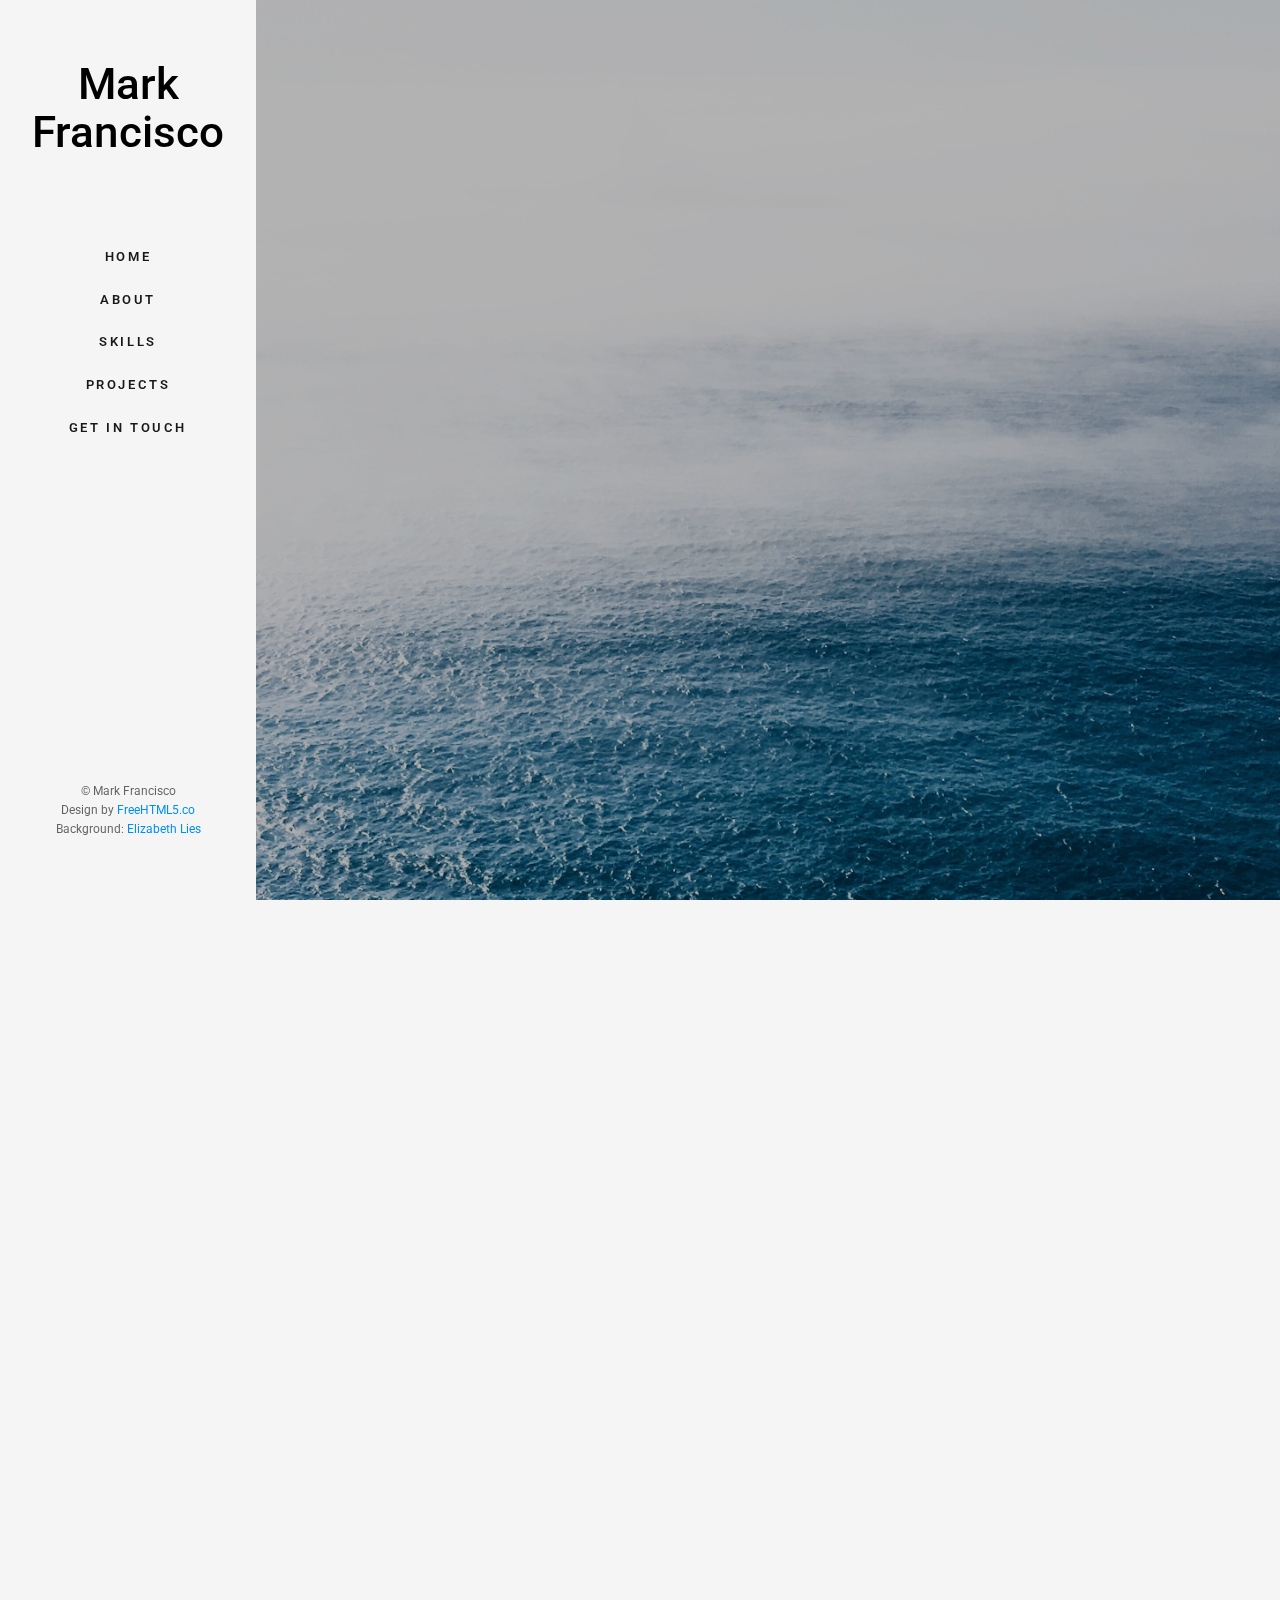
<file: index.html>
<!DOCTYPE html>
<!--[if lt IE 7]>      <html class="no-js lt-ie9 lt-ie8 lt-ie7"> <![endif]-->
<!--[if IE 7]>         <html class="no-js lt-ie9 lt-ie8"> <![endif]-->
<!--[if IE 8]>         <html class="no-js lt-ie9"> <![endif]-->
<!--[if gt IE 8]><!--> <html class="no-js"> <!--<![endif]-->
	<head>
	<meta charset="utf-8">
	<meta http-equiv="X-UA-Compatible" content="IE=edge">
	<title>Mark Francisco</title>
	<meta name="viewport" content="width=device-width, initial-scale=1">
	<meta name="description" content="Free HTML5 Website Template by FreeHTML5.co" />
	<meta name="keywords" content="free html5, free template, free bootstrap, free website template, html5, css3, mobile first, responsive" />
	<meta name="author" content="FreeHTML5.co" />
  	<!-- Facebook and Twitter integration -->
	<meta property="og:title" content=""/>
	<meta property="og:image" content=""/>
	<meta property="og:url" content=""/>
	<meta property="og:site_name" content=""/>
	<meta property="og:description" content=""/>
	<meta name="twitter:title" content="" />
	<meta name="twitter:image" content="" />
	<meta name="twitter:url" content="" />
	<meta name="twitter:card" content="" />

	<!-- Place favicon.ico and apple-touch-icon.png in the root directory -->
	<link rel="shortcut icon" href="favicon.ico">
	
	<!-- FONT AWESOME MARK: online hosted version -->
	<!-- <script src="https://kit.fontawesome.com/120a7d66f8.js" crossorigin="anonymous"></script> -->
	<!-- FONT AWESOME MARK: local file version -->
	<link href="/fontawesome-free-5.15.3-web/css/all.min.css" rel="stylesheet">
	<script src="/fontawesome-free-5.15.3-web/js/all.min.js" defer></script>

	<link href="https://fonts.googleapis.com/css?family=Roboto:100,300,400,500,700" rel="stylesheet">
	
	<!-- Animate.css -->
	<link rel="stylesheet" href="css/animate.css">
	<!-- Icomoon Icon Fonts-->
	<link rel="stylesheet" href="css/icomoon.css">
	<!-- Bootstrap  -->
	<link rel="stylesheet" href="css/bootstrap.css">
	<!-- Flexslider  -->
	<link rel="stylesheet" href="css/flexslider.css">
	<!-- Theme style  -->
	<link rel="stylesheet" href="css/style.css">

	<!-- Modernizr JS -->
	<script src="js/modernizr-2.6.2.min.js"></script>
	<!-- FOR IE9 below -->
	<!--[if lt IE 9]>
	<script src="js/respond.min.js"></script>
	<![endif]-->

	<script src="js/clipboard.js" defer></script>

	</head>
	<body>
	<div id="fh5co-page">
		<a href="#" class="js-fh5co-nav-toggle fh5co-nav-toggle"><i></i></a>
		<aside id="fh5co-aside" role="complementary" class="border js-fullheight">

			<h2 id="fh5co-logo"><a href="#">Mark <br>Francisco</a></h2>
			<nav id="fh5co-main-menu" role="navigation">
				<ul>
					<li class="fh5co"><a href="#">Home</a></li>
					<li><a href="#about-section">About</a></li>
					<li><a href="#skills-section">Skills</a></li>
					<li><a href="#projects-section">Projects</a></li>
					<li><a href="#contact-section">Get In Touch</a></li>
				</ul>
			</nav>

			<div class="fh5co-footer">
				<p><small>&copy; Mark Francisco</span> <span>Design by <a href="http://freehtml5.co/" target="_blank">FreeHTML5.co</a> </span> <span>Background: <a href="https://unsplash.com/photos/e1dnFk7_570" target="_blank">Elizabeth Lies</a></span></small></p>
			</div>

		</aside>

		<div id="fh5co-main">
			<aside id="fh5co-hero" class="js-fullheight">
				<div class="flexslider js-fullheight">
					<ul class="slides">
				   	<li style="background-image: url(images/img_bg_1.jpg);">
				   		<div class="overlay"></div>
				   		<div class="container-fluid">
				   			<div class="row">
					   			<div class="col-md-8 col-md-offset-2 text-center js-fullheight slider-text">
					   				<div class="slider-text-inner">
					   					<h1>Web developer with an affinity for continuous learning</h1>
											<p><a class="btn btn-primary btn-demo popup-vimeo" href="./assets/Mark Francisco Resume-PDF.pdf" target="blank">Resume</a> <a href="#about-section" class="btn btn-primary btn-learn">More Info<i class="icon-arrow-down3"></i></a></p>
					   				</div>
					   			</div>
					   		</div>
				   		</div>
				   	</li>
				  	</ul>
			  	</div>
			</aside>

			<div id="about-section" class="fh5co-narrow-content">
				<div class="row row-bottom-padded-md">
					<div class="col-lg-6 animate-box" data-animate-effect="fadeInLeft">
						<img class="img-responsive" src="images/bio.jpg" alt="image of Mark">
					</div>
					<div class="col-lg-6 animate-box" data-animate-effect="fadeInLeft">
						<h2 class="fh5co-heading-colored">About Me</h2>
						<p>
							Hi, I'm Mark. I'm a software developer with experience in various client-facing roles. Before that, I studied Marketing and Business Analytics at Indiana University and worked in management consulting for a couple years. These experiences gave me broad exposure to the many different parts of a business.
						</p>
						<p>
							It was during this time that I first got to see programming in action. From there, I started to do more exploration on my own. I enjoyed the feeling of getting code to work for the first time and of new concepts that were starting to click.
						</p>
						<p>
							After several months of self-study, I decided to go all in on learning to code and making this a full-time career. I'm looking forward to building stuff that people will like and find useful.
						</p>
						<p>
							In addition to coding, a few of my other interests include travel, music, language learning, surfing, tennis, cycling, and yoga.
						</p>
					</div>
				</div>
			</div>

			<div id="skills-section" class="fh5co-narrow-content">
				<div class="row row-bottom-padded-md">
					<div class="col-md-12">	
					<h2 class="fh5co-heading-colored animate-box" data-animate-effect="fadeInLeft">Skills</h2>							
					<h2 class="fh5co-heading animate-box" data-animate-effect="fadeInLeft">Technical</h2>
						<div class="row">
							<div class="col-md-6 col-lg-4">
								<div class="fh5co-feature animate-box" data-animate-effect="fadeInLeft">
									<div class="font-awesome-container">
										<i class="fas fa-gem font-awesome-icon"></i>
									</div>
									<div class="fh5co-text">
										<h3>Ruby</h3>
										<p>Ruby on Rails, Hotwire</p>
									</div>
								</div>
							</div>
							<div class="col-md-6 col-lg-4">
								<div class="fh5co-feature animate-box" data-animate-effect="fadeInLeft">
									<div class="font-awesome-container">
										<i class="fab fa-js-square font-awesome-icon"></i>
									</div>
									<div class="fh5co-text">
										<h3>JavaScript</h3>
										<p>React, Vue, Stimulus</p>
									</div>
								</div>
							</div>
							<div class="col-md-6 col-lg-4">
								<div class="fh5co-feature animate-box" data-animate-effect="fadeInLeft">
									<div class="fh5co-icon">
										<i class="icon-css3"></i>
									</div>
									<div class="fh5co-text">
										<h3>HTML/CSS</h3>
										<p>Tailwind, Bootstrap</p>
									</div>
								</div>
							</div>
							<div class="col-md-6 col-lg-4">
								<div class="fh5co-feature animate-box" data-animate-effect="fadeInLeft">
									<div class="font-awesome-container">
										<i class="fas fa-database font-awesome-icon"></i>
									</div>
									<div class="fh5co-text">
										<h3>SQL</h3>
										<p>PostgreSQL</p>
									</div>
								</div>
							</div>
						</div>
						<h2 class="fh5co-heading animate-box" data-animate-effect="fadeInLeft">Additional</h2>
						<div class="row">
							<div class="col-md-6 col-lg-4">
								<div class="fh5co-feature animate-box" data-animate-effect="fadeInLeft">
									<div class="font-awesome-container">
										<i class="fas fa-pen font-awesome-icon"></i>
									</div>
									<div class="fh5co-text">
										<h3>Soft Skills</h3>
										<p>Project Management, Public Speaking</p>
									</div>
								</div>
							</div>
							<div class="col-md-6 col-lg-4">
								<div class="fh5co-feature animate-box" data-animate-effect="fadeInLeft">
									<div class="font-awesome-container">
										<i class="fas fa-file-excel font-awesome-icon"></i>
									</div>
									<div class="fh5co-text">
										<h3>Microsoft Office</h3>
										<p>Excel, PowerPoint, Power BI</p>
									</div>
								</div>
							</div>
							<div class="col-md-6 col-lg-4">
								<div class="fh5co-feature animate-box" data-animate-effect="fadeInLeft">
									<div class="font-awesome-container">
										<i class="fas fa-comments font-awesome-icon"></i>
									</div>
									<div class="fh5co-text">
										<h3>Foreign Languages</h3>
										<p>Spanish</p>
									</div>
								</div>
							</div>
						</div>
					</div>
				</div>
			</div>

			<div id="projects-section" class="fh5co-narrow-content">
				<h2 class="fh5co-heading-colored animate-box" data-animate-effect="fadeInLeft">Projects</h2>
				<div class="row row-bottom-padded-md">
					<div class="col-md-4 col-sm-6 col-padding animate-box" data-animate-effect="fadeInLeft">
						<div class="blog-entry">
							<a class="blog-img" href="https://travel-bug-vue-app.netlify.app/" target="_blank"><img src="images/img-1.jpg" class="img-responsive" alt="Free HTML5 Bootstrap Template by FreeHTML5.co"></a>
							<div class="desc">
								<h3>Travel Bug</h3>
								<span>Built with: Vue.js / Ruby on Rails / PostgreSQL</span>
								<p>Full-stack web app to facilitate the collaborative planning of trips across multiple users.
									<small><p>Photo by: <a href="https://unsplash.com/photos/QUwLZNchflk" target="_blank">Jeremy Bishop</a></p></small>
								</p>
							</div>
						</div>
					</div>
			</div>

			<div id="contact-section">
				<div class="fh5co-narrow-content animate-box" data-animate-effect="fadeInLeft">
					<div class="row">
						<div class="col-md-12">
							<h2 class="fh5co-heading-colored">Get In Touch</h2>
						</div>
					</div>
					<div class="row">
						<div class="col-md-12 col-md-offset-3 col-md-pull-3">
							<p class="fh5co-lead">Feel free to reach out. I'd be glad to learn about what you do, chat about potential opportunities, or just connect in general!</p>
						</div>
					</div>
					<div class="row">
						<div class="col-lg-4">
							<div class="fh5co-feature fh5co-feature-sm">
								<div class="fh5co-icon">
									<i class="icon-paperplane"></i>
								</div>
								<div class="fh5co-text">
									<p>
									  <a id="clipboardText">mfrancisco581@gmail.com</a>
										<button id="copyToClipboard"><i class="far fa-copy clipboard-icon"></i></button> 
										</p>
								</div>
							</div>
						</div>
						<div class="col-lg-4">
							<div class="fh5co-feature fh5co-feature-sm">
								<div class="fh5co-icon">
									<i class="icon-github"></i>
								</div>
								<div class="fh5co-text">
									<p><a href="https://github.com/mark-francisco" target="_blank">Github</a></p>
								</div>
							</div>
						</div>
						<div class="col-lg-4">
							<div class="fh5co-feature fh5co-feature-sm">
								<div class="fh5co-icon">
									<i class="icon-linkedin2"></i>
								</div>
								<div class="fh5co-text">
									<p><a href="https://www.linkedin.com/in/markfran" target="_blank">LinkedIn</a></p>
								</div>
							</div>
						</div>
				</div>
			</div>
		</div>
	</div>

	<!-- jQuery -->
	<script src="js/jquery.min.js"></script>
	<!-- jQuery Easing -->
	<script src="js/jquery.easing.1.3.js"></script>
	<!-- Bootstrap -->
	<script src="js/bootstrap.min.js"></script>
	<!-- Waypoints -->
	<script src="js/jquery.waypoints.min.js"></script>
	<!-- Flexslider -->
	<script src="js/jquery.flexslider-min.js"></script>
	
	
	<!-- MAIN JS -->
	<script src="js/main.js"></script>

	</body>
</html>
</file>
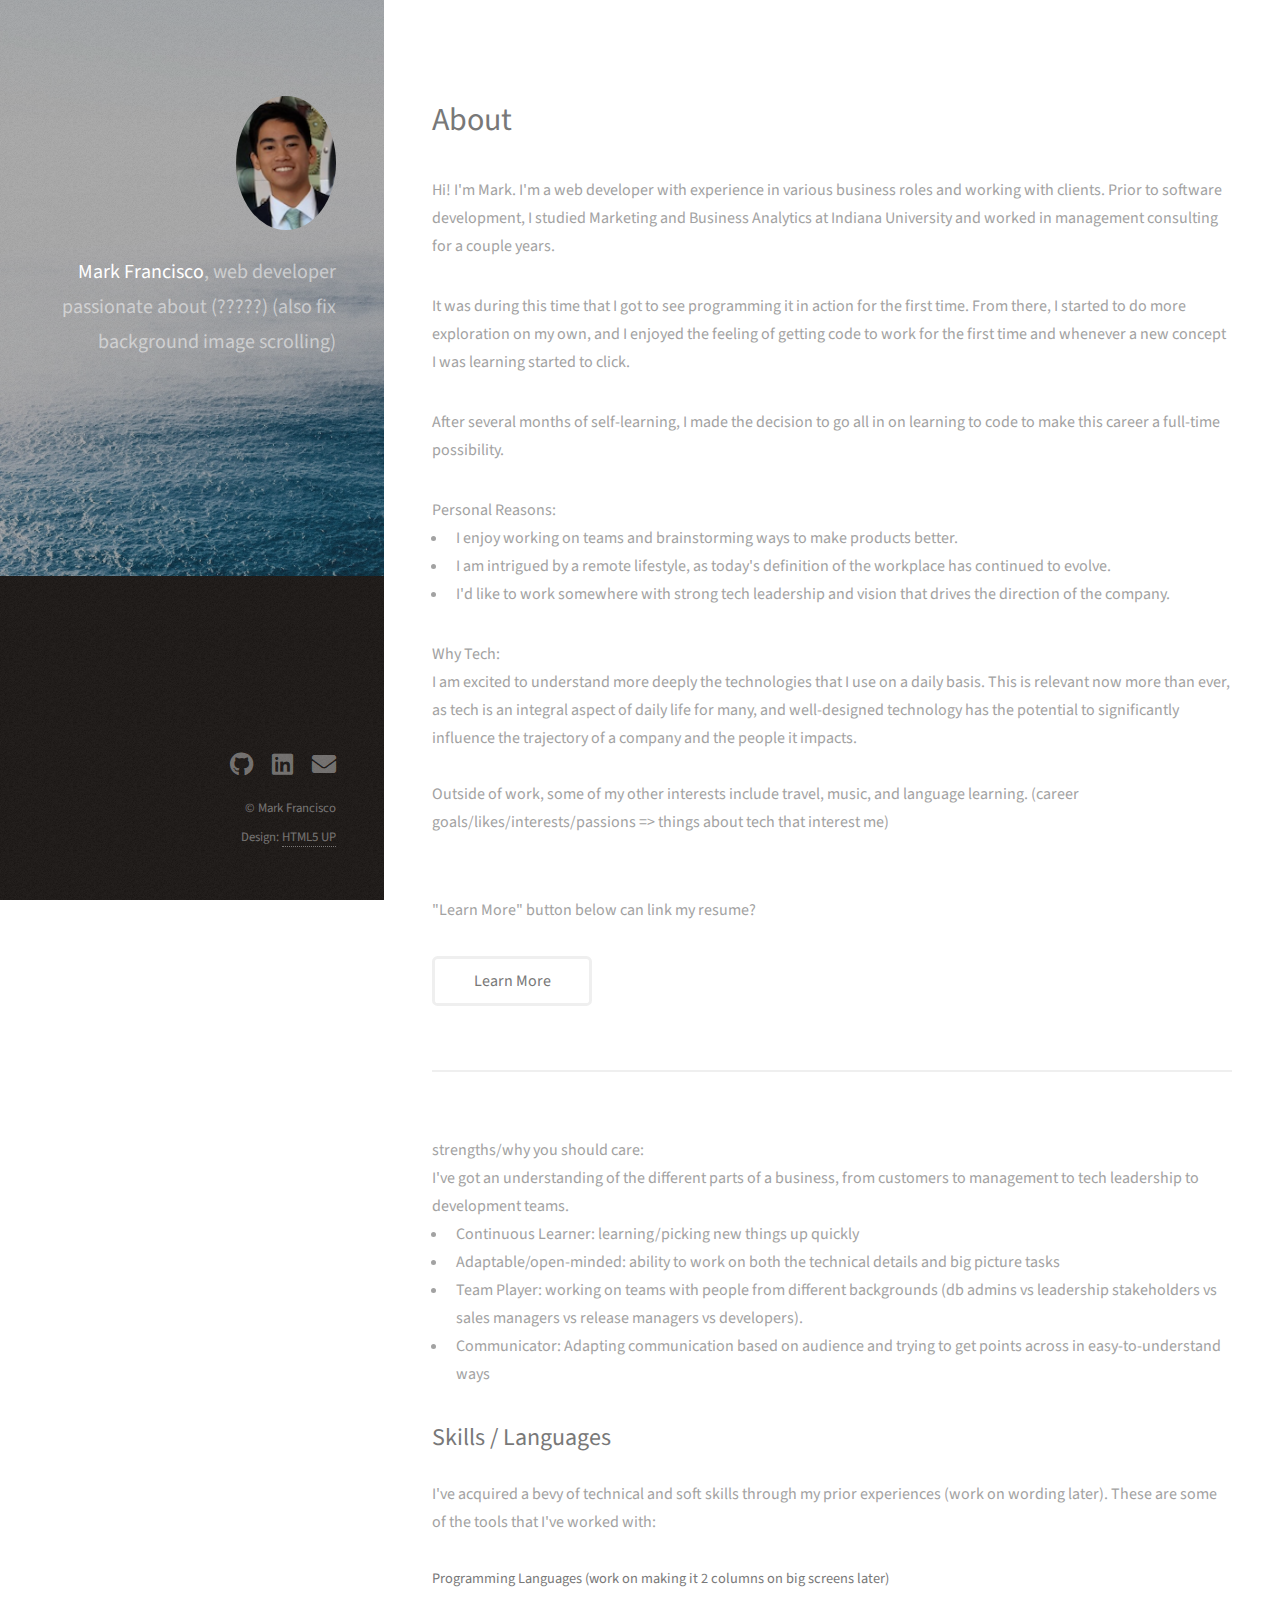
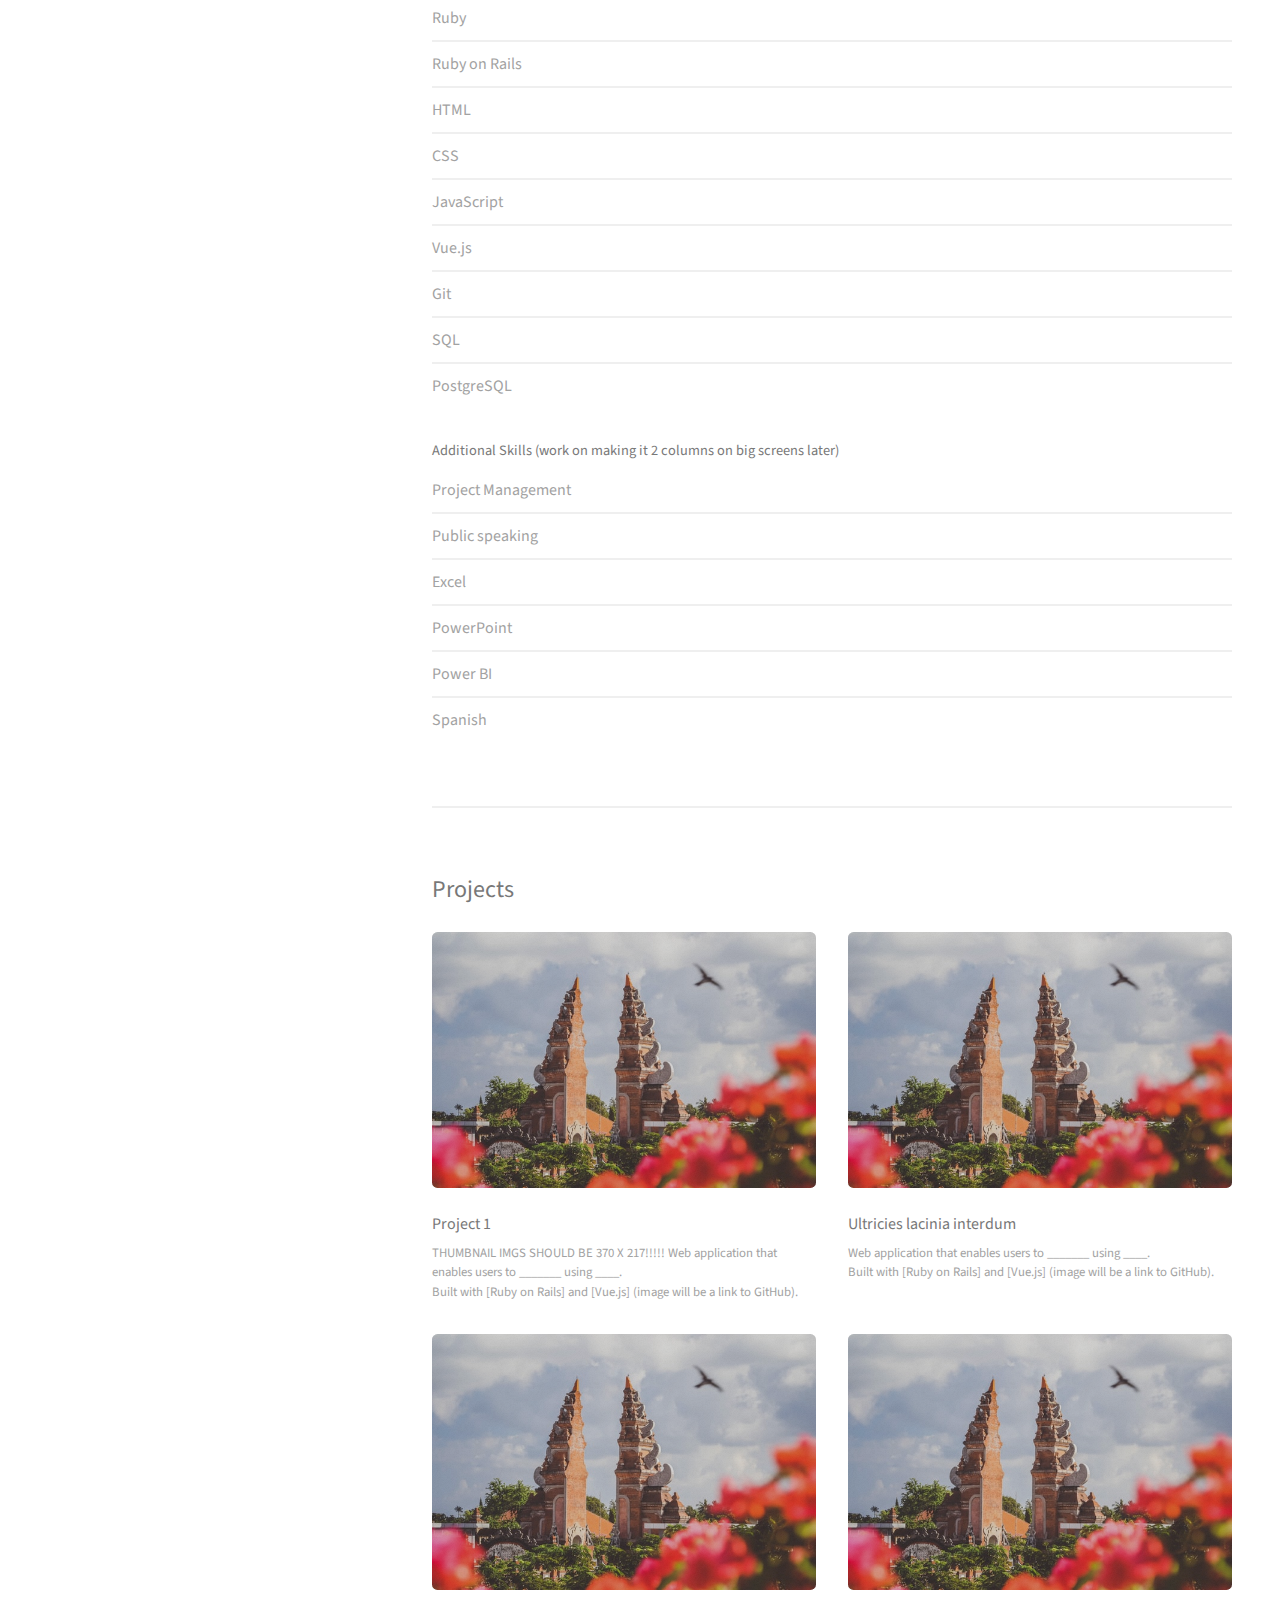
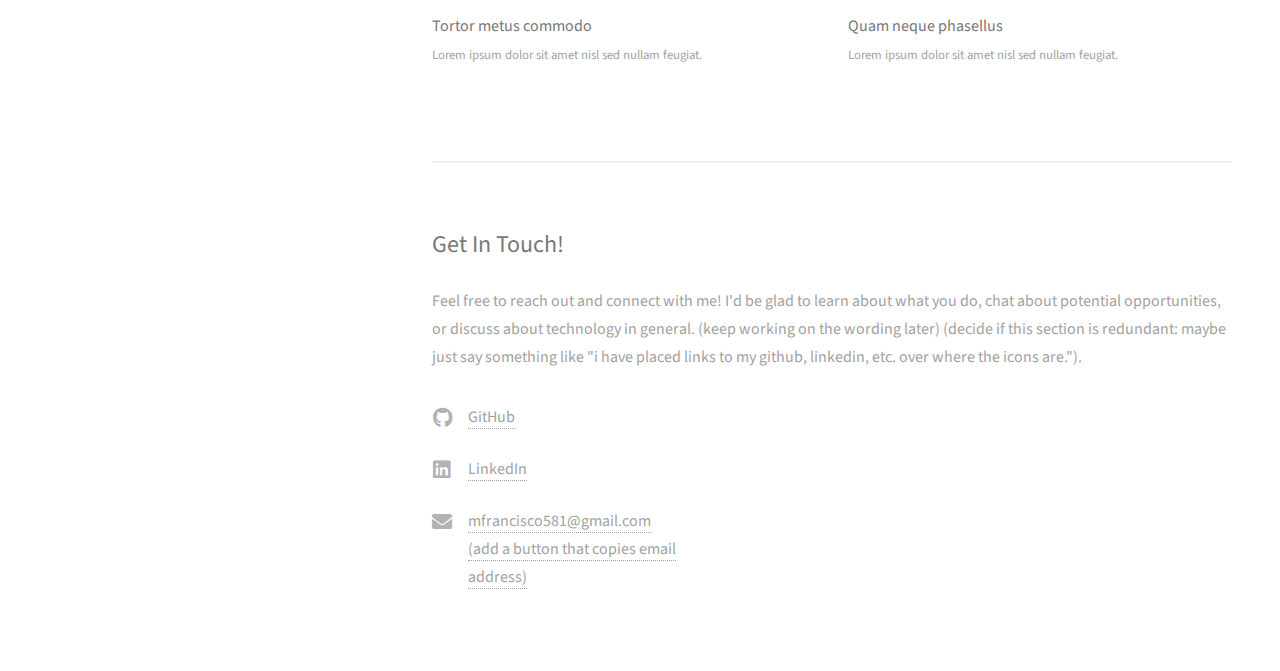
<file: portfolio-site-v1/index.html>
<!DOCTYPE HTML>
<!--
	Strata by HTML5 UP
	html5up.net | @ajlkn
	Free for personal and commercial use under the CCA 3.0 license (html5up.net/license)
-->
<html>
	<head>
		<title>Mark Francisco (strata)</title>
		<meta charset="utf-8" />
		<meta name="viewport" content="width=device-width, initial-scale=1, user-scalable=no" />
		<link rel="stylesheet" href="assets/css/main.css" />
	</head>
	<body class="is-preload">

		<!-- Header -->
			<header id="header">
				<div class="inner">
					<a href="#" class="image avatar"><img src="images/avatar.jpg" alt="" /></a>
					<h1><strong>Mark Francisco</strong>, web developer<br/> passionate about (?????) (also fix background image scrolling)
					</h1>
				</div>
			</header>

		<!-- Main -->
			<div id="main">

				<!-- One -->
				<section id="bio">
					<header class="major">
						<h2>About</h2>
					</header>
					<p>Hi! I'm Mark. I'm a web developer with experience in various business roles and working with clients. Prior to software development, I studied Marketing and Business Analytics at Indiana University and worked in management consulting for a couple years.
					</p>
					<p>It was during this time that I got to see programming it in action for the first time. From there, I started to do more exploration on my own, and I enjoyed the feeling of getting code to work for the first time and whenever a new concept I was learning started to click.
					</p>
					<p>
						After several months of self-learning, I made the decision to go all in on learning to code to make this career a full-time possibility.
					</p>						
					
						Personal Reasons:	
						<ul>
							<li>I enjoy working on teams and brainstorming ways to make products better.</li>
							<li>I am intrigued by a remote lifestyle, as today's definition of the workplace has continued to evolve.</li>
							<li>I'd like to work somewhere with strong tech leadership and vision that drives the direction of the company.</li>
						</ul>			
					
						Why Tech:<br/>
						I am excited to understand more deeply the technologies that I use on a daily basis. This is relevant now more than ever, as tech is an integral aspect of daily life for many, and well-designed technology has the potential to significantly influence the trajectory of a company and the people it impacts.
						
						<br/>
						<br/>
						Outside of work, some of my other interests include travel, music, and language learning. (career goals/likes/interests/passions => things about tech that interest me)</p>
						
						<br/>
					<p>"Learn More" button below can link my resume?</p>
					<ul class="actions">
						<li><a href="#" class="button">Learn More</a></li>
					</ul>
				</section>

				<!-- Skills -->
				<section id="Skills">

					strengths/why you should care:<br/>
					I've got an understanding of the different parts of a business, from customers to management to tech leadership to development teams.
					<ul>
						<li>Continuous Learner: learning/picking new things up quickly</li>
						<li>Adaptable/open-minded: ability to work on both the technical details and big picture tasks</li>
						<li>Team Player: working on teams with people from different backgrounds (db admins vs leadership stakeholders vs sales managers vs release managers vs developers).</li>
						<li>Communicator: Adapting communication based on audience and trying to get points across in easy-to-understand ways</li>
					</ul>

					<h2>Skills / Languages</h2>
					<p>I've acquired a bevy of technical and soft skills through my prior experiences (work on wording later). These are some of the tools that I've worked with:</p>
					<div class="col-6 col-12-xsmall">
						<h5>Programming Languages (work on making it 2 columns on big screens later)</h5>
						<ul class="alt">
							<li>Ruby</li>
							<li>Ruby on Rails</li>
							<li>HTML</li>
							<li>CSS</li>
							<li>JavaScript</li>
							<li>Vue.js</li>
							<li>Git</li>
							<li>SQL</li>
							<li>PostgreSQL</li>
						</ul>
					</div>
					<div class="col-6 col-12-xsmall">
						<h5>Additional Skills (work on making it 2 columns on big screens later)</h5>
						<ul class="alt">
							<li>Project Management</li>
							<li>Public speaking</li>
							<li>Excel</li>
							<li>PowerPoint</li>
							<li>Power BI</li>
							<li>Spanish</li>
						</ul>
					</div>

				</section>


				<!-- Two -->
				<section id="projects">
					<h2>Projects</h2>
					<div class="row">
						<article class="col-6 col-12-xsmall work-item">
							<a href="https://github.com/mark-francisco" target="_blank" class="image fit thumb"><img src="images/thumbs/01.jpg" alt="" /></a>
							<h3>Project 1</h3>
							<p>THUMBNAIL IMGS SHOULD BE 370 X 217!!!!! Web application that enables users to _______ using ____.<br/>Built with [Ruby on Rails] and [Vue.js] (image will be a link to GitHub).</p>
						</article>
						<article class="col-6 col-12-xsmall work-item">
							<a href="https://github.com/mark-francisco" target="_blank" class="image fit thumb"><img src="images/thumbs/01.jpg" alt="" /></a>
							<h3>Ultricies lacinia interdum</h3>
							<p>Web application that enables users to _______ using ____.<br/>Built with [Ruby on Rails] and [Vue.js] (image will be a link to GitHub).</p>
						</article>
						<article class="col-6 col-12-xsmall work-item">
							<a href="https://github.com/mark-francisco" target="_blank" class="image fit thumb"><img src="images/thumbs/01.jpg" alt="" /></a>
							<h3>Tortor metus commodo</h3>
							<p>Lorem ipsum dolor sit amet nisl sed nullam feugiat.</p>
						</article>
						<article class="col-6 col-12-xsmall work-item">
							<a href="https://github.com/mark-francisco" target="_blank" class="image fit thumb"><img src="images/thumbs/01.jpg" alt="" /></a>
							<h3>Quam neque phasellus</h3>
							<p>Lorem ipsum dolor sit amet nisl sed nullam feugiat.</p>
						</article>
					</div>
					<!-- <ul class="actions">
						<li><a href="#" class="button">Full Portfolio</a></li>
					</ul> -->
				</section>

				<!-- Three -->
				<section id="contact">
					<h2>Get In Touch!</h2>
					<p>Feel free to reach out and connect with me! I'd be glad to learn about what you do, chat about potential opportunities, or discuss about technology in general. (keep working on the wording later) (decide if this section is redundant: maybe just say something like "i have placed links to my github, linkedin, etc. over where the icons are.").</p>
					<div class="row">
						<div class="col-4 col-12-small">
							<ul class="labeled-icons">
								<li>
									<h3 class="icon brands fa-github"><span class="label">GitHub</span></h3>
									<a href="https://github.com/mark-francisco">GitHub</a><br />
								</li>
								<li>
									<h3 class="icon brands fa-linkedin"><span class="label">LinkedIn</span></h3>
									<a href="https://www.linkedin.com/in/markfran/">LinkedIn</a>
								</li>
								<li>
									<h3 class="icon solid fa-envelope"><span class="label">Email</span></h3>
									<a href="mailto:mfrancisco581@gmail.com">mfrancisco581@gmail.com (add a button that copies email address)</a>
								</li>
							</ul>
						</div>
					</div>
				</section>

				<!-- Four -->
				
					<!-- <section id="four">
						<h2>Elements</h2>

						<section>
							<h4>Text</h4>
							<p>This is <b>bold</b> and this is <strong>strong</strong>. This is <i>italic</i> and this is <em>emphasized</em>.
							This is <sup>superscript</sup> text and this is <sub>subscript</sub> text.
							This is <u>underlined</u> and this is code: <code>for (;;) { ... }</code>. Finally, <a href="#">this is a link</a>.</p>
							<hr />
							<header>
								<h4>Heading with a Subtitle</h4>
								<p>Lorem ipsum dolor sit amet nullam id egestas urna aliquam</p>
							</header>
							<p>Nunc lacinia ante nunc ac lobortis. Interdum adipiscing gravida odio porttitor sem non mi integer non faucibus ornare mi ut ante amet placerat aliquet. Volutpat eu sed ante lacinia sapien lorem accumsan varius montes viverra nibh in adipiscing blandit tempus accumsan.</p>
							<header>
								<h5>Heading with a Subtitle</h5>
								<p>Lorem ipsum dolor sit amet nullam id egestas urna aliquam</p>
							</header>
							<p>Nunc lacinia ante nunc ac lobortis. Interdum adipiscing gravida odio porttitor sem non mi integer non faucibus ornare mi ut ante amet placerat aliquet. Volutpat eu sed ante lacinia sapien lorem accumsan varius montes viverra nibh in adipiscing blandit tempus accumsan.</p>
							<hr />
							<h2>Heading Level 2</h2>
							<h3>Heading Level 3</h3>
							<h4>Heading Level 4</h4>
							<h5>Heading Level 5</h5>
							<h6>Heading Level 6</h6>
							<hr />
							<h5>Blockquote</h5>
							<blockquote>Fringilla nisl. Donec accumsan interdum nisi, quis tincidunt felis sagittis eget tempus euismod. Vestibulum ante ipsum primis in faucibus vestibulum. Blandit adipiscing eu felis iaculis volutpat ac adipiscing accumsan faucibus. Vestibulum ante ipsum primis in faucibus lorem ipsum dolor sit amet nullam adipiscing eu felis.</blockquote>
							<h5>Preformatted</h5>
							<pre><code>i = 0; -->

<!-- while (!deck.isInOrder()) {
print 'Iteration ' + i;
deck.shuffle();
i++;
} -->

<!-- print 'It took ' + i + ' iterations to sort the deck.';</code></pre> -->
						<!-- </section> -->

						<!-- <section>
							<h4>Lists</h4>
							<div class="row">
								<div class="col-6 col-12-xsmall">
									<h5>Unordered</h5>
									<ul>
										<li>Dolor pulvinar etiam magna etiam.</li>
										<li>Sagittis adipiscing lorem eleifend.</li>
										<li>Felis enim feugiat dolore viverra.</li>
									</ul>
									<h5>Alternate</h5>
									<ul class="alt">
										<li>Dolor pulvinar etiam magna etiam.</li>
										<li>Sagittis adipiscing lorem eleifend.</li>
										<li>Felis enim feugiat dolore viverra.</li>
									</ul>
								</div>
								<div class="col-6 col-12-xsmall">
									<h5>Ordered</h5>
									<ol>
										<li>Dolor pulvinar etiam magna etiam.</li>
										<li>Etiam vel felis at lorem sed viverra.</li>
										<li>Felis enim feugiat dolore viverra.</li>
										<li>Dolor pulvinar etiam magna etiam.</li>
										<li>Etiam vel felis at lorem sed viverra.</li>
										<li>Felis enim feugiat dolore viverra.</li>
									</ol>
									<h5>Icons</h5>
									<ul class="icons">
										<li><a href="#" class="icon brands fa-twitter"><span class="label">Twitter</span></a></li>
										<li><a href="#" class="icon brands fa-facebook-f"><span class="label">Facebook</span></a></li>
										<li><a href="#" class="icon brands fa-instagram"><span class="label">Instagram</span></a></li>
										<li><a href="#" class="icon brands fa-github"><span class="label">Github</span></a></li>
										<li><a href="#" class="icon brands fa-dribbble"><span class="label">Dribbble</span></a></li>
										<li><a href="#" class="icon brands fa-tumblr"><span class="label">Tumblr</span></a></li>
									</ul>
								</div>
							</div>
							<h5>Actions</h5>
							<ul class="actions">
								<li><a href="#" class="button primary">Default</a></li>
								<li><a href="#" class="button">Default</a></li>
							</ul>
							<ul class="actions small">
								<li><a href="#" class="button primary small">Small</a></li>
								<li><a href="#" class="button small">Small</a></li>
							</ul>
							<div class="row">
								<div class="col-6 col-12-small">
									<ul class="actions stacked">
										<li><a href="#" class="button primary">Default</a></li>
										<li><a href="#" class="button">Default</a></li>
									</ul>
								</div>
								<div class="col-6 col-12-small">
									<ul class="actions stacked">
										<li><a href="#" class="button primary small">Small</a></li>
										<li><a href="#" class="button small">Small</a></li>
									</ul>
								</div>
								<div class="col-6 col-12-small">
									<ul class="actions stacked">
										<li><a href="#" class="button primary fit">Default</a></li>
										<li><a href="#" class="button fit">Default</a></li>
									</ul>
								</div>
								<div class="col-6 col-12-small">
									<ul class="actions stacked">
										<li><a href="#" class="button primary small fit">Small</a></li>
										<li><a href="#" class="button small fit">Small</a></li>
									</ul>
								</div>
							</div>
						</section>
 -->
						<!-- <section>
							<h4>Table</h4>
							<h5>Default</h5>
							<div class="table-wrapper">
								<table>
									<thead>
										<tr>
											<th>Name</th>
											<th>Description</th>
											<th>Price</th>
										</tr>
									</thead>
									<tbody>
										<tr>
											<td>Item One</td>
											<td>Ante turpis integer aliquet porttitor.</td>
											<td>29.99</td>
										</tr>
										<tr>
											<td>Item Two</td>
											<td>Vis ac commodo adipiscing arcu aliquet.</td>
											<td>19.99</td>
										</tr>
										<tr>
											<td>Item Three</td>
											<td> Morbi faucibus arcu accumsan lorem.</td>
											<td>29.99</td>
										</tr>
										<tr>
											<td>Item Four</td>
											<td>Vitae integer tempus condimentum.</td>
											<td>19.99</td>
										</tr>
										<tr>
											<td>Item Five</td>
											<td>Ante turpis integer aliquet porttitor.</td>
											<td>29.99</td>
										</tr>
									</tbody>
									<tfoot>
										<tr>
											<td colspan="2"></td>
											<td>100.00</td>
										</tr>
									</tfoot>
								</table>
							</div>

							<h5>Alternate</h5>
							<div class="table-wrapper">
								<table class="alt">
									<thead>
										<tr>
											<th>Name</th>
											<th>Description</th>
											<th>Price</th>
										</tr>
									</thead>
									<tbody>
										<tr>
											<td>Item One</td>
											<td>Ante turpis integer aliquet porttitor.</td>
											<td>29.99</td>
										</tr>
										<tr>
											<td>Item Two</td>
											<td>Vis ac commodo adipiscing arcu aliquet.</td>
											<td>19.99</td>
										</tr>
										<tr>
											<td>Item Three</td>
											<td> Morbi faucibus arcu accumsan lorem.</td>
											<td>29.99</td>
										</tr>
										<tr>
											<td>Item Four</td>
											<td>Vitae integer tempus condimentum.</td>
											<td>19.99</td>
										</tr>
										<tr>
											<td>Item Five</td>
											<td>Ante turpis integer aliquet porttitor.</td>
											<td>29.99</td>
										</tr>
									</tbody>
									<tfoot>
										<tr>
											<td colspan="2"></td>
											<td>100.00</td>
										</tr>
									</tfoot>
								</table>
							</div>
						</section> -->

						<!-- <section>
							<h4>Buttons</h4>
							<ul class="actions">
								<li><a href="#" class="button primary">Primary</a></li>
								<li><a href="#" class="button">Default</a></li>
							</ul>
							<ul class="actions">
								<li><a href="#" class="button large">Large</a></li>
								<li><a href="#" class="button">Default</a></li>
								<li><a href="#" class="button small">Small</a></li>
							</ul>
							<ul class="actions fit">
								<li><a href="#" class="button primary fit">Fit</a></li>
								<li><a href="#" class="button fit">Fit</a></li>
							</ul>
							<ul class="actions fit small">
								<li><a href="#" class="button primary fit small">Fit + Small</a></li>
								<li><a href="#" class="button fit small">Fit + Small</a></li>
							</ul>
							<ul class="actions">
								<li><a href="#" class="button primary icon solid fa-download">Icon</a></li>
								<li><a href="#" class="button icon solid fa-download">Icon</a></li>
							</ul>
							<ul class="actions">
								<li><span class="button primary disabled">Primary</span></li>
								<li><span class="button disabled">Default</span></li>
							</ul>
						</section> -->


						<!-- <section>
							<h4>Image</h4>
							<h5>Fit</h5>
							<div class="box alt">
								<div class="row gtr-50 gtr-uniform">
									<div class="col-12"><span class="image fit"><img src="images/fulls/05.jpg" alt="" /></span></div>
									<div class="col-4"><span class="image fit"><img src="images/thumbs/01.jpg" alt="" /></span></div>
									<div class="col-4"><span class="image fit"><img src="images/thumbs/02.jpg" alt="" /></span></div>
									<div class="col-4"><span class="image fit"><img src="images/thumbs/03.jpg" alt="" /></span></div>
									<div class="col-4"><span class="image fit"><img src="images/thumbs/04.jpg" alt="" /></span></div>
									<div class="col-4"><span class="image fit"><img src="images/thumbs/05.jpg" alt="" /></span></div>
									<div class="col-4"><span class="image fit"><img src="images/thumbs/06.jpg" alt="" /></span></div>
									<div class="col-4"><span class="image fit"><img src="images/thumbs/03.jpg" alt="" /></span></div>
									<div class="col-4"><span class="image fit"><img src="images/thumbs/02.jpg" alt="" /></span></div>
									<div class="col-4"><span class="image fit"><img src="images/thumbs/01.jpg" alt="" /></span></div>
								</div>
							</div>
							<h5>Left &amp; Right</h5>
							<p><span class="image left"><img src="images/avatar.jpg" alt="" /></span>Fringilla nisl. Donec accumsan interdum nisi, quis tincidunt felis sagittis eget. tempus euismod. Vestibulum ante ipsum primis in faucibus vestibulum. Blandit adipiscing eu felis iaculis volutpat ac adipiscing accumsan eu faucibus. Integer ac pellentesque praesent tincidunt felis sagittis eget. tempus euismod. Vestibulum ante ipsum primis in faucibus vestibulum. Blandit adipiscing eu felis iaculis volutpat ac adipiscing accumsan eu faucibus. Integer ac pellentesque praesent. Donec accumsan interdum nisi, quis tincidunt felis sagittis eget. tempus euismod. Vestibulum ante ipsum primis in faucibus vestibulum. Blandit adipiscing eu felis iaculis volutpat ac adipiscing accumsan eu faucibus. Integer ac pellentesque praesent tincidunt felis sagittis eget. tempus euismod. Vestibulum ante ipsum primis in faucibus vestibulum. Blandit adipiscing eu felis iaculis volutpat ac adipiscing accumsan eu faucibus. Integer ac pellentesque praesent.</p>
							<p><span class="image right"><img src="images/avatar.jpg" alt="" /></span>Fringilla nisl. Donec accumsan interdum nisi, quis tincidunt felis sagittis eget. tempus euismod. Vestibulum ante ipsum primis in faucibus vestibulum. Blandit adipiscing eu felis iaculis volutpat ac adipiscing accumsan eu faucibus. Integer ac pellentesque praesent tincidunt felis sagittis eget. tempus euismod. Vestibulum ante ipsum primis in faucibus vestibulum. Blandit adipiscing eu felis iaculis volutpat ac adipiscing accumsan eu faucibus. Integer ac pellentesque praesent. Donec accumsan interdum nisi, quis tincidunt felis sagittis eget. tempus euismod. Vestibulum ante ipsum primis in faucibus vestibulum. Blandit adipiscing eu felis iaculis volutpat ac adipiscing accumsan eu faucibus. Integer ac pellentesque praesent tincidunt felis sagittis eget. tempus euismod. Vestibulum ante ipsum primis in faucibus vestibulum. Blandit adipiscing eu felis iaculis volutpat ac adipiscing accumsan eu faucibus. Integer ac pellentesque praesent.</p>
						</section> -->

					<!-- </section> -->

			</div>

		<!-- Footer -->
			<footer id="footer">
				<div class="inner">
					<ul class="icons">
						<!-- <li><a href="#" class="icon brands fa-twitter"><span class="label">Twitter</span></a></li> -->
						<li><a href="#" class="icon brands fa-github"><span class="label">Github</span></a></li>
						<li><a href="#" class="icon brands fa-linkedin"><span class="label">LinkedIn</span></a></li>
						<li><a href="#" class="icon solid fa-envelope"><span class="label">Email</span></a></li>
					</ul>
					<ul class="copyright">
						<li>&copy; Mark Francisco</li><li>Design: <a href="http://html5up.net">HTML5 UP</a></li>
					</ul>
				</div>
			</footer>

		<!-- Scripts -->
			<script src="assets/js/jquery.min.js"></script>
			<script src="assets/js/jquery.poptrox.min.js"></script>
			<script src="assets/js/browser.min.js"></script>
			<script src="assets/js/breakpoints.min.js"></script>
			<script src="assets/js/util.js"></script>
			<script src="assets/js/main.js"></script>

	</body>
</html>
</file>
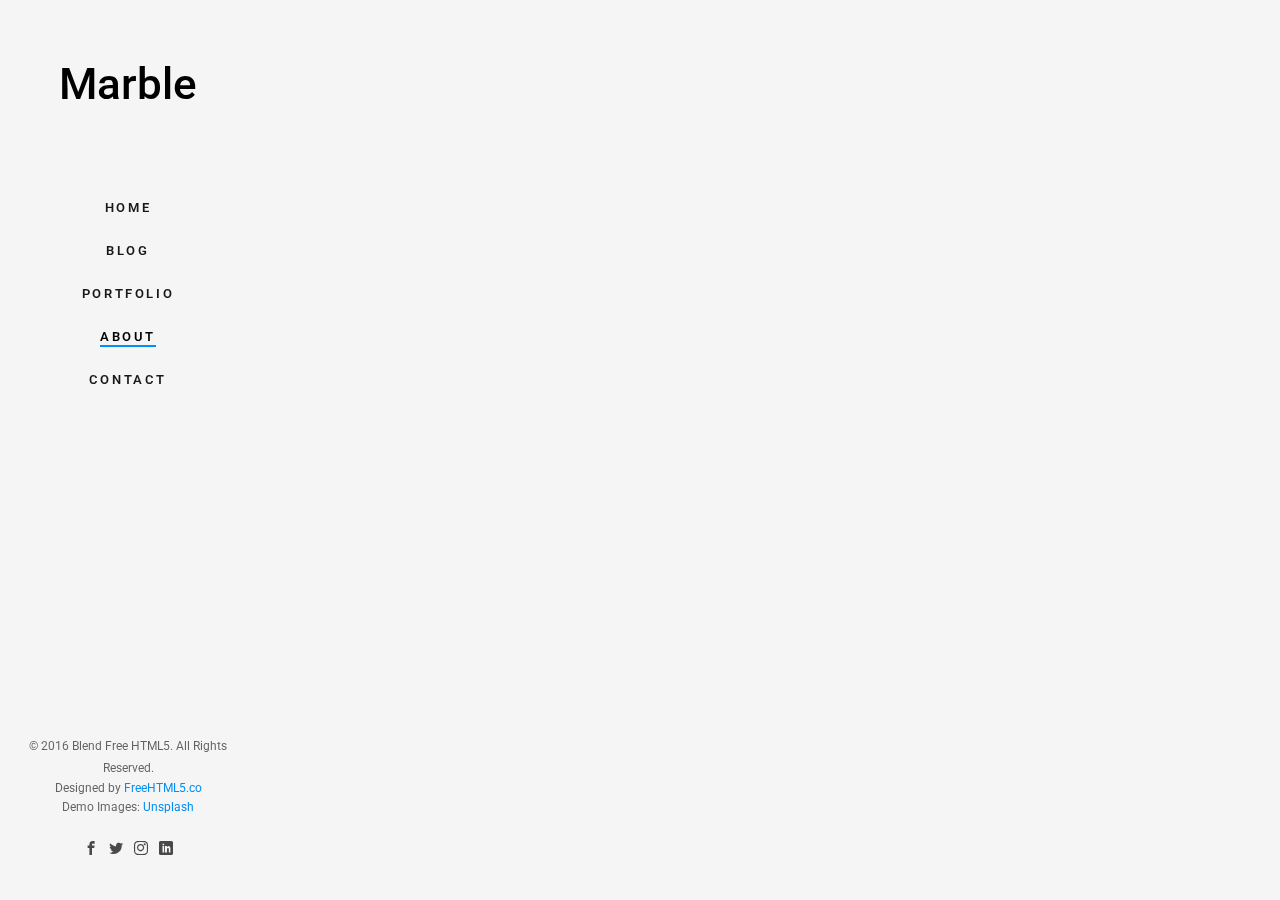
<file: about.html>
<!DOCTYPE html>
<!--[if lt IE 7]>      <html class="no-js lt-ie9 lt-ie8 lt-ie7"> <![endif]-->
<!--[if IE 7]>         <html class="no-js lt-ie9 lt-ie8"> <![endif]-->
<!--[if IE 8]>         <html class="no-js lt-ie9"> <![endif]-->
<!--[if gt IE 8]><!--> <html class="no-js"> <!--<![endif]-->
	<head>
	<meta charset="utf-8">
	<meta http-equiv="X-UA-Compatible" content="IE=edge">
	<title>Marble &mdash; Free HTML5 Bootstrap Website Template by FreeHTML5.co</title>
	<meta name="viewport" content="width=device-width, initial-scale=1">
	<meta name="description" content="Free HTML5 Website Template by FreeHTML5.co" />
	<meta name="keywords" content="free html5, free template, free bootstrap, free website template, html5, css3, mobile first, responsive" />
	<meta name="author" content="FreeHTML5.co" />

  	<!-- 
	//////////////////////////////////////////////////////

	FREE HTML5 TEMPLATE 
	DESIGNED & DEVELOPED by FreeHTML5.co
		
	Website: 		http://freehtml5.co/
	Email: 			info@freehtml5.co
	Twitter: 		http://twitter.com/fh5co
	Facebook: 		https://www.facebook.com/fh5co

	//////////////////////////////////////////////////////
	-->

  	<!-- Facebook and Twitter integration -->
	<meta property="og:title" content=""/>
	<meta property="og:image" content=""/>
	<meta property="og:url" content=""/>
	<meta property="og:site_name" content=""/>
	<meta property="og:description" content=""/>
	<meta name="twitter:title" content="" />
	<meta name="twitter:image" content="" />
	<meta name="twitter:url" content="" />
	<meta name="twitter:card" content="" />

	<!-- Place favicon.ico and apple-touch-icon.png in the root directory -->
	<link rel="shortcut icon" href="favicon.ico">

	<link href="https://fonts.googleapis.com/css?family=Roboto:100,300,400,500,700" rel="stylesheet">
	
	<!-- Animate.css -->
	<link rel="stylesheet" href="css/animate.css">
	<!-- Icomoon Icon Fonts-->
	<link rel="stylesheet" href="css/icomoon.css">
	<!-- Bootstrap  -->
	<link rel="stylesheet" href="css/bootstrap.css">
	<!-- Flexslider  -->
	<link rel="stylesheet" href="css/flexslider.css">
	<!-- Theme style  -->
	<link rel="stylesheet" href="css/style.css">

	<!-- Modernizr JS -->
	<script src="js/modernizr-2.6.2.min.js"></script>
	<!-- FOR IE9 below -->
	<!--[if lt IE 9]>
	<script src="js/respond.min.js"></script>
	<![endif]-->

	</head>
	<body>
	<div id="fh5co-page">
		<a href="#" class="js-fh5co-nav-toggle fh5co-nav-toggle"><i></i></a>
		<aside id="fh5co-aside" role="complementary" class="border js-fullheight">

			<h1 id="fh5co-logo"><a href="index.html">Marble</a></h1>
			<nav id="fh5co-main-menu" role="navigation">
				<ul>
					<li><a href="index.html">Home</a></li>
					<li><a href="blog.html">Blog</a></li>
					<li><a href="portfolio.html">Portfolio</a></li>
					<li class="fh5co-active"><a href="about.html">About</a></li>
					<li><a href="contact.html">Contact</a></li>
				</ul>
			</nav>

			<div class="fh5co-footer">
				<p><small>&copy; 2016 Blend Free HTML5. All Rights Reserved.</span> <span>Designed by <a href="http://freehtml5.co/" target="_blank">FreeHTML5.co</a> </span> <span>Demo Images: <a href="https://unsplash.com/" target="_blank">Unsplash</a></span></small></p>
				<ul>
					<li><a href="#"><i class="icon-facebook2"></i></a></li>
					<li><a href="#"><i class="icon-twitter2"></i></a></li>
					<li><a href="#"><i class="icon-instagram"></i></a></li>
					<li><a href="#"><i class="icon-linkedin2"></i></a></li>
				</ul>
			</div>

		</aside>

		<div id="fh5co-main">
			<div class="fh5co-narrow-content">
				<div class="row row-bottom-padded-md">
					<div class="col-md-6 animate-box" data-animate-effect="fadeInLeft">
						<img class="img-responsive" src="images/img_bg_1.jpg" alt="Free HTML5 Bootstrap Template by FreeHTML5.co">
					</div>
					<div class="col-md-6 animate-box" data-animate-effect="fadeInLeft">
						<h2 class="fh5co-heading">About Company</h2>
						<p>Far far away, behind the word mountains, far from the countries Vokalia and Consonantia, there live the blind texts. Quisque sit amet efficitur nih. Interdum et malesuada fames ac ante ipsum primis in faucibus interda et malesuada parturient.</p>
						<p>Quisque sit amet efficitur nih. Interdum et malesuada fames ac ante ipsum primis in faucibus interda et malesuada parturient.</p>
					</div>
				</div>
			</div>
		</div>
	</div>

	<!-- jQuery -->
	<script src="js/jquery.min.js"></script>
	<!-- jQuery Easing -->
	<script src="js/jquery.easing.1.3.js"></script>
	<!-- Bootstrap -->
	<script src="js/bootstrap.min.js"></script>
	<!-- Waypoints -->
	<script src="js/jquery.waypoints.min.js"></script>
	<!-- Flexslider -->
	<script src="js/jquery.flexslider-min.js"></script>
	
	
	<!-- MAIN JS -->
	<script src="js/main.js"></script>

	</body>
</html>
</file>
<file: css/icomoon.css>
@font-face {
  font-family: 'icomoon';
  src:  url('fonts/icomoon.eot?6py85u');
  src:  url('fonts/icomoon.eot?6py85u#iefix') format('embedded-opentype'),
    url('fonts/icomoon.ttf?6py85u') format('truetype'),
    url('fonts/icomoon.woff?6py85u') format('woff'),
    url('fonts/icomoon.svg?6py85u#icomoon') format('svg');
  font-weight: normal;
  font-style: normal;
}

[class^="icon-"], [class*=" icon-"] {
  /* use !important to prevent issues with browser extensions that change fonts */
  font-family: 'icomoon' !important;
  speak: none;
  font-style: normal;
  font-weight: normal;
  font-variant: normal;
  text-transform: none;
  line-height: 1;

  /* Better Font Rendering =========== */
  -webkit-font-smoothing: antialiased;
  -moz-osx-font-smoothing: grayscale;
}

.icon-times:before {
  content: "\e930";
}
.icon-tick:before {
  content: "\e931";
}
.icon-plus:before {
  content: "\e932";
}
.icon-minus:before {
  content: "\e933";
}
.icon-equals:before {
  content: "\e934";
}
.icon-divide:before {
  content: "\e935";
}
.icon-chevron-right:before {
  content: "\e936";
}
.icon-chevron-left:before {
  content: "\e937";
}
.icon-arrow-right-thick:before {
  content: "\e938";
}
.icon-arrow-left-thick:before {
  content: "\e939";
}
.icon-th-small:before {
  content: "\e93a";
}
.icon-th-menu:before {
  content: "\e93b";
}
.icon-th-list:before {
  content: "\e93c";
}
.icon-th-large:before {
  content: "\e93d";
}
.icon-home:before {
  content: "\e93e";
}
.icon-arrow-forward:before {
  content: "\e93f";
}
.icon-arrow-back:before {
  content: "\e940";
}
.icon-rss:before {
  content: "\e941";
}
.icon-location:before {
  content: "\e942";
}
.icon-link:before {
  content: "\e943";
}
.icon-image:before {
  content: "\e944";
}
.icon-arrow-up-thick:before {
  content: "\e945";
}
.icon-arrow-down-thick:before {
  content: "\e946";
}
.icon-starburst:before {
  content: "\e947";
}
.icon-starburst-outline:before {
  content: "\e948";
}
.icon-star3:before {
  content: "\e949";
}
.icon-flow-children:before {
  content: "\e94a";
}
.icon-export:before {
  content: "\e94b";
}
.icon-delete2:before {
  content: "\e94c";
}
.icon-delete-outline:before {
  content: "\e94d";
}
.icon-cloud-storage:before {
  content: "\e94e";
}
.icon-wi-fi:before {
  content: "\e94f";
}
.icon-heart:before {
  content: "\e950";
}
.icon-flash:before {
  content: "\e951";
}
.icon-cancel:before {
  content: "\e952";
}
.icon-backspace:before {
  content: "\e953";
}
.icon-attachment:before {
  content: "\e954";
}
.icon-arrow-move:before {
  content: "\e955";
}
.icon-warning:before {
  content: "\e956";
}
.icon-user:before {
  content: "\e957";
}
.icon-radar:before {
  content: "\e958";
}
.icon-lock-open:before {
  content: "\e959";
}
.icon-lock-closed:before {
  content: "\e95a";
}
.icon-location-arrow:before {
  content: "\e95b";
}
.icon-info:before {
  content: "\e95c";
}
.icon-user-delete:before {
  content: "\e95d";
}
.icon-user-add:before {
  content: "\e95e";
}
.icon-media-pause:before {
  content: "\e95f";
}
.icon-group:before {
  content: "\e960";
}
.icon-chart-pie:before {
  content: "\e961";
}
.icon-chart-line:before {
  content: "\e962";
}
.icon-chart-bar:before {
  content: "\e963";
}
.icon-chart-area:before {
  content: "\e964";
}
.icon-video:before {
  content: "\e965";
}
.icon-point-of-interest:before {
  content: "\e966";
}
.icon-infinity:before {
  content: "\e967";
}
.icon-globe:before {
  content: "\e968";
}
.icon-eye:before {
  content: "\e969";
}
.icon-cog:before {
  content: "\e96a";
}
.icon-camera:before {
  content: "\e96b";
}
.icon-upload:before {
  content: "\e96c";
}
.icon-scissors:before {
  content: "\e96d";
}
.icon-refresh:before {
  content: "\e96e";
}
.icon-pin:before {
  content: "\e96f";
}
.icon-key:before {
  content: "\e970";
}
.icon-info-large:before {
  content: "\e971";
}
.icon-eject:before {
  content: "\e972";
}
.icon-download:before {
  content: "\e973";
}
.icon-zoom:before {
  content: "\e974";
}
.icon-zoom-out:before {
  content: "\e975";
}
.icon-zoom-in:before {
  content: "\e976";
}
.icon-sort-numerically:before {
  content: "\e977";
}
.icon-sort-alphabetically:before {
  content: "\e978";
}
.icon-input-checked:before {
  content: "\e979";
}
.icon-calender:before {
  content: "\e97a";
}
.icon-world2:before {
  content: "\e97b";
}
.icon-notes:before {
  content: "\e97c";
}
.icon-code:before {
  content: "\e97d";
}
.icon-arrow-sync:before {
  content: "\e97e";
}
.icon-arrow-shuffle:before {
  content: "\e97f";
}
.icon-arrow-repeat:before {
  content: "\e980";
}
.icon-arrow-minimise:before {
  content: "\e981";
}
.icon-arrow-maximise:before {
  content: "\e982";
}
.icon-arrow-loop:before {
  content: "\e983";
}
.icon-anchor:before {
  content: "\e984";
}
.icon-spanner:before {
  content: "\e985";
}
.icon-puzzle:before {
  content: "\e986";
}
.icon-power:before {
  content: "\e987";
}
.icon-plane:before {
  content: "\e988";
}
.icon-pi:before {
  content: "\e989";
}
.icon-phone:before {
  content: "\e98a";
}
.icon-microphone2:before {
  content: "\e98b";
}
.icon-media-rewind:before {
  content: "\e98c";
}
.icon-flag:before {
  content: "\e98d";
}
.icon-adjust-brightness:before {
  content: "\e98e";
}
.icon-waves:before {
  content: "\e98f";
}
.icon-social-twitter:before {
  content: "\e990";
}
.icon-social-facebook:before {
  content: "\e991";
}
.icon-social-dribbble:before {
  content: "\e992";
}
.icon-media-stop:before {
  content: "\e993";
}
.icon-media-record:before {
  content: "\e994";
}
.icon-media-play:before {
  content: "\e995";
}
.icon-media-fast-forward:before {
  content: "\e996";
}
.icon-media-eject:before {
  content: "\e997";
}
.icon-social-vimeo:before {
  content: "\e998";
}
.icon-social-tumbler:before {
  content: "\e999";
}
.icon-social-skype:before {
  content: "\e99a";
}
.icon-social-pinterest:before {
  content: "\e99b";
}
.icon-social-linkedin:before {
  content: "\e99c";
}
.icon-social-last-fm:before {
  content: "\e99d";
}
.icon-social-github:before {
  content: "\e99e";
}
.icon-social-flickr:before {
  content: "\e99f";
}
.icon-at:before {
  content: "\e9a0";
}
.icon-times-outline:before {
  content: "\e9a1";
}
.icon-plus-outline:before {
  content: "\e9a2";
}
.icon-minus-outline:before {
  content: "\e9a3";
}
.icon-tick-outline:before {
  content: "\e9a4";
}
.icon-th-large-outline:before {
  content: "\e9a5";
}
.icon-equals-outline:before {
  content: "\e9a6";
}
.icon-divide-outline:before {
  content: "\e9a7";
}
.icon-chevron-right-outline:before {
  content: "\e9a8";
}
.icon-chevron-left-outline:before {
  content: "\e9a9";
}
.icon-arrow-right-outline:before {
  content: "\e9aa";
}
.icon-arrow-left-outline:before {
  content: "\e9ab";
}
.icon-th-small-outline:before {
  content: "\e9ac";
}
.icon-th-menu-outline:before {
  content: "\e9ad";
}
.icon-th-list-outline:before {
  content: "\e9ae";
}
.icon-news2:before {
  content: "\e9b1";
}
.icon-home-outline:before {
  content: "\e9b2";
}
.icon-arrow-up-outline:before {
  content: "\e9b3";
}
.icon-arrow-forward-outline:before {
  content: "\e9b4";
}
.icon-arrow-down-outline:before {
  content: "\e9b5";
}
.icon-arrow-back-outline:before {
  content: "\e9b6";
}
.icon-trash3:before {
  content: "\e9b7";
}
.icon-rss-outline:before {
  content: "\e9b8";
}
.icon-message:before {
  content: "\e9b9";
}
.icon-location-outline:before {
  content: "\e9ba";
}
.icon-link-outline:before {
  content: "\e9bb";
}
.icon-image-outline:before {
  content: "\e9bc";
}
.icon-export-outline:before {
  content: "\e9bd";
}
.icon-cross:before {
  content: "\e9be";
}
.icon-wi-fi-outline:before {
  content: "\e9bf";
}
.icon-star-outline:before {
  content: "\e9c0";
}
.icon-media-pause-outline:before {
  content: "\e9c1";
}
.icon-mail:before {
  content: "\e9c2";
}
.icon-heart-outline:before {
  content: "\e9c3";
}
.icon-flash-outline:before {
  content: "\e9c4";
}
.icon-cancel-outline:before {
  content: "\e9c5";
}
.icon-beaker:before {
  content: "\e9c6";
}
.icon-arrow-move-outline:before {
  content: "\e9c7";
}
.icon-watch2:before {
  content: "\e9c8";
}
.icon-warning-outline:before {
  content: "\e9c9";
}
.icon-time:before {
  content: "\e9ca";
}
.icon-radar-outline:before {
  content: "\e9cb";
}
.icon-lock-open-outline:before {
  content: "\e9cc";
}
.icon-location-arrow-outline:before {
  content: "\e9cd";
}
.icon-info-outline:before {
  content: "\e9ce";
}
.icon-backspace-outline:before {
  content: "\e9cf";
}
.icon-attachment-outline:before {
  content: "\e9d0";
}
.icon-user-outline:before {
  content: "\e9d1";
}
.icon-user-delete-outline:before {
  content: "\e9d2";
}
.icon-user-add-outline:before {
  content: "\e9d3";
}
.icon-lock-closed-outline:before {
  content: "\e9d4";
}
.icon-group-outline:before {
  content: "\e9d5";
}
.icon-chart-pie-outline:before {
  content: "\e9d6";
}
.icon-chart-line-outline:before {
  content: "\e9d7";
}
.icon-chart-bar-outline:before {
  content: "\e9d8";
}
.icon-chart-area-outline:before {
  content: "\e9d9";
}
.icon-video-outline:before {
  content: "\e9da";
}
.icon-point-of-interest-outline:before {
  content: "\e9db";
}
.icon-map:before {
  content: "\e9dc";
}
.icon-key-outline:before {
  content: "\e9dd";
}
.icon-infinity-outline:before {
  content: "\e9de";
}
.icon-globe-outline:before {
  content: "\e9df";
}
.icon-eye-outline:before {
  content: "\e9e0";
}
.icon-cog-outline:before {
  content: "\e9e1";
}
.icon-camera-outline:before {
  content: "\e9e2";
}
.icon-upload-outline:before {
  content: "\e9e3";
}
.icon-support:before {
  content: "\e9e4";
}
.icon-scissors-outline:before {
  content: "\e9e5";
}
.icon-refresh-outline:before {
  content: "\e9e6";
}
.icon-info-large-outline:before {
  content: "\e9e7";
}
.icon-eject-outline:before {
  content: "\e9e8";
}
.icon-download-outline:before {
  content: "\e9e9";
}
.icon-battery-mid:before {
  content: "\e9ea";
}
.icon-battery-low:before {
  content: "\e9eb";
}
.icon-battery-high:before {
  content: "\e9ec";
}
.icon-zoom-outline:before {
  content: "\e9ed";
}
.icon-zoom-out-outline:before {
  content: "\e9ee";
}
.icon-zoom-in-outline:before {
  content: "\e9ef";
}
.icon-tag3:before {
  content: "\e9f0";
}
.icon-tabs-outline:before {
  content: "\e9f1";
}
.icon-pin-outline:before {
  content: "\e9f2";
}
.icon-message-typing:before {
  content: "\e9f3";
}
.icon-directions:before {
  content: "\e9f4";
}
.icon-battery-full:before {
  content: "\e9f5";
}
.icon-battery-charge:before {
  content: "\e9f6";
}
.icon-pipette:before {
  content: "\e9f7";
}
.icon-pencil:before {
  content: "\e9f8";
}
.icon-folder:before {
  content: "\e9f9";
}
.icon-folder-delete:before {
  content: "\e9fa";
}
.icon-folder-add:before {
  content: "\e9fb";
}
.icon-edit:before {
  content: "\e9fc";
}
.icon-document:before {
  content: "\e9fd";
}
.icon-document-delete:before {
  content: "\e9fe";
}
.icon-document-add:before {
  content: "\e9ff";
}
.icon-brush:before {
  content: "\ea00";
}
.icon-thumbs-up:before {
  content: "\ea01";
}
.icon-thumbs-down:before {
  content: "\ea02";
}
.icon-pen:before {
  content: "\ea03";
}
.icon-sort-numerically-outline:before {
  content: "\ea04";
}
.icon-sort-alphabetically-outline:before {
  content: "\ea05";
}
.icon-social-last-fm-circular:before {
  content: "\ea06";
}
.icon-social-github-circular:before {
  content: "\ea07";
}
.icon-compass:before {
  content: "\ea08";
}
.icon-bookmark:before {
  content: "\ea09";
}
.icon-input-checked-outline:before {
  content: "\ea0a";
}
.icon-code-outline:before {
  content: "\ea0b";
}
.icon-calender-outline:before {
  content: "\ea0c";
}
.icon-business-card:before {
  content: "\ea0d";
}
.icon-arrow-up:before {
  content: "\ea0e";
}
.icon-arrow-sync-outline:before {
  content: "\ea0f";
}
.icon-arrow-right:before {
  content: "\ea10";
}
.icon-arrow-repeat-outline:before {
  content: "\ea11";
}
.icon-arrow-loop-outline:before {
  content: "\ea12";
}
.icon-arrow-left:before {
  content: "\ea13";
}
.icon-flow-switch:before {
  content: "\ea14";
}
.icon-flow-parallel:before {
  content: "\ea15";
}
.icon-flow-merge:before {
  content: "\ea16";
}
.icon-document-text:before {
  content: "\ea17";
}
.icon-clipboard:before {
  content: "\ea18";
}
.icon-calculator:before {
  content: "\ea19";
}
.icon-arrow-minimise-outline:before {
  content: "\ea1a";
}
.icon-arrow-maximise-outline:before {
  content: "\ea1b";
}
.icon-arrow-down:before {
  content: "\ea1c";
}
.icon-gift:before {
  content: "\ea1d";
}
.icon-film:before {
  content: "\ea1e";
}
.icon-database:before {
  content: "\ea1f";
}
.icon-bell:before {
  content: "\ea20";
}
.icon-anchor-outline:before {
  content: "\ea21";
}
.icon-adjust-contrast:before {
  content: "\ea22";
}
.icon-world-outline:before {
  content: "\ea23";
}
.icon-shopping-bag:before {
  content: "\ea24";
}
.icon-power-outline:before {
  content: "\ea25";
}
.icon-notes-outline:before {
  content: "\ea26";
}
.icon-device-tablet:before {
  content: "\ea27";
}
.icon-device-phone:before {
  content: "\ea28";
}
.icon-device-laptop:before {
  content: "\ea29";
}
.icon-device-desktop:before {
  content: "\ea2a";
}
.icon-briefcase:before {
  content: "\ea2b";
}
.icon-stopwatch:before {
  content: "\ea2c";
}
.icon-spanner-outline:before {
  content: "\ea2d";
}
.icon-puzzle-outline:before {
  content: "\ea2e";
}
.icon-printer:before {
  content: "\ea2f";
}
.icon-pi-outline:before {
  content: "\ea30";
}
.icon-lightbulb:before {
  content: "\ea31";
}
.icon-flag-outline:before {
  content: "\ea32";
}
.icon-contacts:before {
  content: "\ea33";
}
.icon-archive2:before {
  content: "\ea34";
}
.icon-weather-stormy:before {
  content: "\ea35";
}
.icon-weather-shower:before {
  content: "\ea36";
}
.icon-weather-partly-sunny:before {
  content: "\ea37";
}
.icon-weather-downpour:before {
  content: "\ea38";
}
.icon-weather-cloudy:before {
  content: "\ea39";
}
.icon-plane-outline:before {
  content: "\ea3a";
}
.icon-phone-outline:before {
  content: "\ea3b";
}
.icon-microphone-outline:before {
  content: "\ea3c";
}
.icon-weather-windy:before {
  content: "\ea3d";
}
.icon-weather-windy-cloudy:before {
  content: "\ea3e";
}
.icon-weather-sunny:before {
  content: "\ea3f";
}
.icon-weather-snow:before {
  content: "\ea40";
}
.icon-weather-night:before {
  content: "\ea41";
}
.icon-media-stop-outline:before {
  content: "\ea42";
}
.icon-media-rewind-outline:before {
  content: "\ea43";
}
.icon-media-record-outline:before {
  content: "\ea44";
}
.icon-media-play-outline:before {
  content: "\ea45";
}
.icon-media-fast-forward-outline:before {
  content: "\ea46";
}
.icon-media-eject-outline:before {
  content: "\ea47";
}
.icon-wine:before {
  content: "\ea48";
}
.icon-waves-outline:before {
  content: "\ea49";
}
.icon-ticket:before {
  content: "\ea4a";
}
.icon-tags:before {
  content: "\ea4b";
}
.icon-plug:before {
  content: "\ea4c";
}
.icon-headphones:before {
  content: "\ea4d";
}
.icon-credit-card:before {
  content: "\ea4e";
}
.icon-coffee:before {
  content: "\ea4f";
}
.icon-book:before {
  content: "\ea50";
}
.icon-beer:before {
  content: "\ea51";
}
.icon-volume2:before {
  content: "\ea52";
}
.icon-volume-up:before {
  content: "\ea53";
}
.icon-volume-mute:before {
  content: "\ea54";
}
.icon-volume-down:before {
  content: "\ea55";
}
.icon-social-vimeo-circular:before {
  content: "\ea56";
}
.icon-social-twitter-circular:before {
  content: "\ea57";
}
.icon-social-pinterest-circular:before {
  content: "\ea58";
}
.icon-social-linkedin-circular:before {
  content: "\ea59";
}
.icon-social-facebook-circular:before {
  content: "\ea5a";
}
.icon-social-dribbble-circular:before {
  content: "\ea5b";
}
.icon-tree:before {
  content: "\ea5c";
}
.icon-thermometer2:before {
  content: "\ea5d";
}
.icon-social-tumbler-circular:before {
  content: "\ea5e";
}
.icon-social-skype-outline:before {
  content: "\ea5f";
}
.icon-social-flickr-circular:before {
  content: "\ea60";
}
.icon-social-at-circular:before {
  content: "\ea61";
}
.icon-shopping-cart:before {
  content: "\ea62";
}
.icon-messages:before {
  content: "\ea63";
}
.icon-leaf:before {
  content: "\ea64";
}
.icon-feather:before {
  content: "\ea65";
}
.icon-eye2:before {
  content: "\e064";
}
.icon-paper-clip:before {
  content: "\e065";
}
.icon-mail5:before {
  content: "\e066";
}
.icon-toggle:before {
  content: "\e067";
}
.icon-layout:before {
  content: "\e068";
}
.icon-link2:before {
  content: "\e069";
}
.icon-bell2:before {
  content: "\e06a";
}
.icon-lock3:before {
  content: "\e06b";
}
.icon-unlock:before {
  content: "\e06c";
}
.icon-ribbon2:before {
  content: "\e06d";
}
.icon-image2:before {
  content: "\e06e";
}
.icon-signal:before {
  content: "\e06f";
}
.icon-target3:before {
  content: "\e070";
}
.icon-clipboard3:before {
  content: "\e071";
}
.icon-clock3:before {
  content: "\e072";
}
.icon-watch:before {
  content: "\e073";
}
.icon-air-play:before {
  content: "\e074";
}
.icon-camera3:before {
  content: "\e075";
}
.icon-video2:before {
  content: "\e076";
}
.icon-disc:before {
  content: "\e077";
}
.icon-printer3:before {
  content: "\e078";
}
.icon-monitor:before {
  content: "\e079";
}
.icon-server:before {
  content: "\e07a";
}
.icon-cog2:before {
  content: "\e07b";
}
.icon-heart3:before {
  content: "\e07c";
}
.icon-paragraph:before {
  content: "\e07d";
}
.icon-align-justify:before {
  content: "\e07e";
}
.icon-align-left:before {
  content: "\e07f";
}
.icon-align-center:before {
  content: "\e080";
}
.icon-align-right:before {
  content: "\e081";
}
.icon-book2:before {
  content: "\e082";
}
.icon-layers2:before {
  content: "\e083";
}
.icon-stack2:before {
  content: "\e084";
}
.icon-stack-2:before {
  content: "\e085";
}
.icon-paper:before {
  content: "\e086";
}
.icon-paper-stack:before {
  content: "\e087";
}
.icon-search3:before {
  content: "\e088";
}
.icon-zoom-in2:before {
  content: "\e089";
}
.icon-zoom-out2:before {
  content: "\e08a";
}
.icon-reply2:before {
  content: "\e08b";
}
.icon-circle-plus:before {
  content: "\e08c";
}
.icon-circle-minus:before {
  content: "\e08d";
}
.icon-circle-check:before {
  content: "\e08e";
}
.icon-circle-cross:before {
  content: "\e08f";
}
.icon-square-plus:before {
  content: "\e090";
}
.icon-square-minus:before {
  content: "\e091";
}
.icon-square-check:before {
  content: "\e092";
}
.icon-square-cross:before {
  content: "\e093";
}
.icon-microphone:before {
  content: "\e094";
}
.icon-record:before {
  content: "\e095";
}
.icon-skip-back:before {
  content: "\e096";
}
.icon-rewind:before {
  content: "\e097";
}
.icon-play4:before {
  content: "\e098";
}
.icon-pause3:before {
  content: "\e099";
}
.icon-stop3:before {
  content: "\e09a";
}
.icon-fast-forward:before {
  content: "\e09b";
}
.icon-skip-forward:before {
  content: "\e09c";
}
.icon-shuffle2:before {
  content: "\e09d";
}
.icon-repeat:before {
  content: "\e09e";
}
.icon-folder2:before {
  content: "\e09f";
}
.icon-umbrella:before {
  content: "\e0a0";
}
.icon-moon:before {
  content: "\e0a1";
}
.icon-thermometer:before {
  content: "\e0a2";
}
.icon-drop:before {
  content: "\e0a3";
}
.icon-sun2:before {
  content: "\e0a4";
}
.icon-cloud3:before {
  content: "\e0a5";
}
.icon-cloud-upload2:before {
  content: "\e0a6";
}
.icon-cloud-download2:before {
  content: "\e0a7";
}
.icon-upload4:before {
  content: "\e0a8";
}
.icon-download4:before {
  content: "\e0a9";
}
.icon-location3:before {
  content: "\e0aa";
}
.icon-location-2:before {
  content: "\e0ab";
}
.icon-map3:before {
  content: "\e0ac";
}
.icon-battery:before {
  content: "\e0ad";
}
.icon-head:before {
  content: "\e0ae";
}
.icon-briefcase3:before {
  content: "\e0af";
}
.icon-speech-bubble:before {
  content: "\e0b0";
}
.icon-anchor2:before {
  content: "\e0b1";
}
.icon-globe2:before {
  content: "\e0b2";
}
.icon-box:before {
  content: "\e0b3";
}
.icon-reload:before {
  content: "\e0b4";
}
.icon-share3:before {
  content: "\e0b5";
}
.icon-marquee:before {
  content: "\e0b6";
}
.icon-marquee-plus:before {
  content: "\e0b7";
}
.icon-marquee-minus:before {
  content: "\e0b8";
}
.icon-tag:before {
  content: "\e0b9";
}
.icon-power2:before {
  content: "\e0ba";
}
.icon-command2:before {
  content: "\e0bb";
}
.icon-alt:before {
  content: "\e0bc";
}
.icon-esc:before {
  content: "\e0bd";
}
.icon-bar-graph:before {
  content: "\e0be";
}
.icon-bar-graph-2:before {
  content: "\e0bf";
}
.icon-pie-graph:before {
  content: "\e0c0";
}
.icon-star:before {
  content: "\e0c1";
}
.icon-arrow-left3:before {
  content: "\e0c2";
}
.icon-arrow-right3:before {
  content: "\e0c3";
}
.icon-arrow-up3:before {
  content: "\e0c4";
}
.icon-arrow-down3:before {
  content: "\e0c5";
}
.icon-volume:before {
  content: "\e0c6";
}
.icon-mute:before {
  content: "\e0c7";
}
.icon-content-right:before {
  content: "\e100";
}
.icon-content-left:before {
  content: "\e101";
}
.icon-grid2:before {
  content: "\e102";
}
.icon-grid-2:before {
  content: "\e103";
}
.icon-columns:before {
  content: "\e104";
}
.icon-loader:before {
  content: "\e105";
}
.icon-bag:before {
  content: "\e106";
}
.icon-ban:before {
  content: "\e107";
}
.icon-flag3:before {
  content: "\e108";
}
.icon-trash:before {
  content: "\e109";
}
.icon-expand2:before {
  content: "\e110";
}
.icon-contract:before {
  content: "\e111";
}
.icon-maximize:before {
  content: "\e112";
}
.icon-minimize:before {
  content: "\e113";
}
.icon-plus2:before {
  content: "\e114";
}
.icon-minus2:before {
  content: "\e115";
}
.icon-check:before {
  content: "\e116";
}
.icon-cross2:before {
  content: "\e117";
}
.icon-move:before {
  content: "\e118";
}
.icon-delete:before {
  content: "\e119";
}
.icon-menu5:before {
  content: "\e120";
}
.icon-archive:before {
  content: "\e121";
}
.icon-inbox:before {
  content: "\e122";
}
.icon-outbox:before {
  content: "\e123";
}
.icon-file:before {
  content: "\e124";
}
.icon-file-add:before {
  content: "\e125";
}
.icon-file-subtract:before {
  content: "\e126";
}
.icon-help:before {
  content: "\e127";
}
.icon-open:before {
  content: "\e128";
}
.icon-ellipsis:before {
  content: "\e129";
}
.icon-heart4:before {
  content: "\e900";
}
.icon-cloud4:before {
  content: "\e901";
}
.icon-star2:before {
  content: "\e902";
}
.icon-tv2:before {
  content: "\e903";
}
.icon-sound:before {
  content: "\e904";
}
.icon-video3:before {
  content: "\e905";
}
.icon-trash2:before {
  content: "\e906";
}
.icon-user2:before {
  content: "\e907";
}
.icon-key3:before {
  content: "\e908";
}
.icon-search4:before {
  content: "\e909";
}
.icon-settings:before {
  content: "\e90a";
}
.icon-camera4:before {
  content: "\e90b";
}
.icon-tag2:before {
  content: "\e90c";
}
.icon-lock4:before {
  content: "\e90d";
}
.icon-bulb:before {
  content: "\e90e";
}
.icon-pen2:before {
  content: "\e90f";
}
.icon-diamond:before {
  content: "\e910";
}
.icon-display2:before {
  content: "\e911";
}
.icon-location4:before {
  content: "\e912";
}
.icon-eye3:before {
  content: "\e913";
}
.icon-bubble3:before {
  content: "\e914";
}
.icon-stack3:before {
  content: "\e915";
}
.icon-cup:before {
  content: "\e916";
}
.icon-phone3:before {
  content: "\e917";
}
.icon-news:before {
  content: "\e918";
}
.icon-mail6:before {
  content: "\e919";
}
.icon-like:before {
  content: "\e91a";
}
.icon-photo:before {
  content: "\e91b";
}
.icon-note:before {
  content: "\e91c";
}
.icon-clock4:before {
  content: "\e91d";
}
.icon-paperplane:before {
  content: "\e91e";
}
.icon-params:before {
  content: "\e91f";
}
.icon-banknote:before {
  content: "\e920";
}
.icon-data:before {
  content: "\e921";
}
.icon-music2:before {
  content: "\e922";
}
.icon-megaphone2:before {
  content: "\e923";
}
.icon-study:before {
  content: "\e924";
}
.icon-lab2:before {
  content: "\e925";
}
.icon-food:before {
  content: "\e926";
}
.icon-t-shirt:before {
  content: "\e927";
}
.icon-fire2:before {
  content: "\e928";
}
.icon-clip:before {
  content: "\e929";
}
.icon-shop:before {
  content: "\e92a";
}
.icon-calendar3:before {
  content: "\e92b";
}
.icon-wallet2:before {
  content: "\e92c";
}
.icon-vynil:before {
  content: "\e92d";
}
.icon-truck2:before {
  content: "\e92e";
}
.icon-world:before {
  content: "\e92f";
}
.icon-spinner6:before {
  content: "\e9af";
}
.icon-spinner7:before {
  content: "\e9b0";
}
.icon-amazon:before {
  content: "\eab7";
}
.icon-google:before {
  content: "\eab8";
}
.icon-google2:before {
  content: "\eab9";
}
.icon-google3:before {
  content: "\eaba";
}
.icon-google-plus:before {
  content: "\eabb";
}
.icon-google-plus2:before {
  content: "\eabc";
}
.icon-google-plus3:before {
  content: "\eabd";
}
.icon-hangouts:before {
  content: "\eabe";
}
.icon-google-drive:before {
  content: "\eabf";
}
.icon-facebook2:before {
  content: "\eac0";
}
.icon-facebook22:before {
  content: "\eac1";
}
.icon-instagram:before {
  content: "\eac2";
}
.icon-whatsapp:before {
  content: "\eac3";
}
.icon-spotify:before {
  content: "\eac4";
}
.icon-telegram:before {
  content: "\eac5";
}
.icon-twitter2:before {
  content: "\eac6";
}
.icon-vine:before {
  content: "\eac7";
}
.icon-vk:before {
  content: "\eac8";
}
.icon-renren:before {
  content: "\eac9";
}
.icon-sina-weibo:before {
  content: "\eaca";
}
.icon-rss2:before {
  content: "\eacb";
}
.icon-rss22:before {
  content: "\eacc";
}
.icon-youtube:before {
  content: "\eacd";
}
.icon-youtube2:before {
  content: "\eace";
}
.icon-twitch:before {
  content: "\eacf";
}
.icon-vimeo:before {
  content: "\ead0";
}
.icon-vimeo2:before {
  content: "\ead1";
}
.icon-lanyrd:before {
  content: "\ead2";
}
.icon-flickr:before {
  content: "\ead3";
}
.icon-flickr2:before {
  content: "\ead4";
}
.icon-flickr3:before {
  content: "\ead5";
}
.icon-flickr4:before {
  content: "\ead6";
}
.icon-dribbble2:before {
  content: "\ead7";
}
.icon-behance:before {
  content: "\ead8";
}
.icon-behance2:before {
  content: "\ead9";
}
.icon-deviantart:before {
  content: "\eada";
}
.icon-500px:before {
  content: "\eadb";
}
.icon-steam:before {
  content: "\eadc";
}
.icon-steam2:before {
  content: "\eadd";
}
.icon-dropbox:before {
  content: "\eade";
}
.icon-onedrive:before {
  content: "\eadf";
}
.icon-github:before {
  content: "\eae0";
}
.icon-npm:before {
  content: "\eae1";
}
.icon-basecamp:before {
  content: "\eae2";
}
.icon-trello:before {
  content: "\eae3";
}
.icon-wordpress:before {
  content: "\eae4";
}
.icon-joomla:before {
  content: "\eae5";
}
.icon-ello:before {
  content: "\eae6";
}
.icon-blogger:before {
  content: "\eae7";
}
.icon-blogger2:before {
  content: "\eae8";
}
.icon-tumblr2:before {
  content: "\eae9";
}
.icon-tumblr22:before {
  content: "\eaea";
}
.icon-yahoo:before {
  content: "\eaeb";
}
.icon-yahoo2:before {
  content: "\eaec";
}
.icon-tux:before {
  content: "\eaed";
}
.icon-appleinc:before {
  content: "\eaee";
}
.icon-finder:before {
  content: "\eaef";
}
.icon-android:before {
  content: "\eaf0";
}
.icon-windows:before {
  content: "\eaf1";
}
.icon-windows8:before {
  content: "\eaf2";
}
.icon-soundcloud:before {
  content: "\eaf3";
}
.icon-soundcloud2:before {
  content: "\eaf4";
}
.icon-skype:before {
  content: "\eaf5";
}
.icon-reddit:before {
  content: "\eaf6";
}
.icon-hackernews:before {
  content: "\eaf7";
}
.icon-wikipedia:before {
  content: "\eaf8";
}
.icon-linkedin2:before {
  content: "\eaf9";
}
.icon-linkedin22:before {
  content: "\eafa";
}
.icon-lastfm:before {
  content: "\eafb";
}
.icon-lastfm2:before {
  content: "\eafc";
}
.icon-delicious:before {
  content: "\eafd";
}
.icon-stumbleupon:before {
  content: "\eafe";
}
.icon-stumbleupon2:before {
  content: "\eaff";
}
.icon-stackoverflow:before {
  content: "\eb00";
}
.icon-pinterest:before {
  content: "\eb01";
}
.icon-pinterest2:before {
  content: "\eb02";
}
.icon-xing:before {
  content: "\eb03";
}
.icon-xing2:before {
  content: "\eb04";
}
.icon-flattr:before {
  content: "\eb05";
}
.icon-foursquare:before {
  content: "\eb06";
}
.icon-yelp:before {
  content: "\eb07";
}
.icon-paypal:before {
  content: "\eb08";
}
.icon-chrome:before {
  content: "\eb09";
}
.icon-firefox:before {
  content: "\eb0a";
}
.icon-IE:before {
  content: "\eb0b";
}
.icon-edge:before {
  content: "\eb0c";
}
.icon-safari:before {
  content: "\eb0d";
}
.icon-opera:before {
  content: "\eb0e";
}
.icon-file-pdf:before {
  content: "\eb0f";
}
.icon-file-openoffice:before {
  content: "\eb10";
}
.icon-file-word:before {
  content: "\eb11";
}
.icon-file-excel:before {
  content: "\eb12";
}
.icon-libreoffice:before {
  content: "\eb13";
}
.icon-html-five:before {
  content: "\eb14";
}
.icon-html-five2:before {
  content: "\eb15";
}
.icon-css3:before {
  content: "\eb16";
}
.icon-git:before {
  content: "\eb17";
}
.icon-codepen:before {
  content: "\eb18";
}
.icon-svg:before {
  content: "\eb19";
}
.icon-IcoMoon:before {
  content: "\eb1a";
}
</file>
<file: css/style.css>
@font-face {
  font-family: "icomoon";
  src: url("../fonts/icomoon/icomoon.eot?srf3rx");
  src: url("../fonts/icomoon/icomoon.eot?srf3rx#iefix") format("embedded-opentype"),
    url("../fonts/icomoon/icomoon.ttf?srf3rx") format("truetype"),
    url("../fonts/icomoon/icomoon.woff?srf3rx") format("woff"),
    url("../fonts/icomoon/icomoon.svg?srf3rx#icomoon") format("svg");
  font-weight: normal;
  font-style: normal;
}

/* scroll thru the site smoothly when clicking the sidebar buttons */
html {
  scroll-behavior: smooth;
}

body {
  font-family: "Roboto", Arial, sans-serif;
  font-weight: 300;
  font-size: 14px;
  line-height: 1.6;
  color: rgba(0, 0, 0, 0.5);
  background: whitesmoke;
}
@media screen and (max-width: 992px) {
  body {
    font-size: 16px;
  }
}

a {
  color: #008ff5;
  -webkit-transition: 0.5s;
  -o-transition: 0.5s;
  transition: 0.5s;
}
a:hover,
a:active,
a:focus {
  color: #008ff5;
  outline: none;
  text-decoration: none !important;
}

p {
  margin-bottom: 1.5em;
}

h1,
h2,
h3,
h4,
h5,
h6 {
  color: #000;
  font-family: "Roboto", Arial, sans-serif;
  font-weight: 400;
  margin: 0 0 30px 0;
}

figure {
  margin-bottom: 2.5em;
  float: left;
  width: 100%;
}
figure figcaption {
  font-size: 16px;
  width: 80%;
  margin: 20px auto 0px auto;
  color: #b3b3b3;
  font-style: italic;
  font-family: "Roboto", Arial, sans-serif;
}
@media screen and (max-width: 480px) {
  figure figcaption {
    width: 100%;
  }
}

::-webkit-selection {
  color: #fff;
  background: #008ff5;
}

::-moz-selection {
  color: #fff;
  background: #008ff5;
}

::selection {
  color: #fff;
  background: #008ff5;
}

#fh5co-page {
  width: 100%;
  overflow: hidden;
  position: relative;
}

#fh5co-aside {
  padding-top: 60px;
  padding-bottom: 40px;
  width: 20%;
  position: fixed;
  bottom: 0;
  top: 0;
  left: 0;
  overflow-y: scroll;
  z-index: 1001;
  -webkit-transition: 0.5s;
  -o-transition: 0.5s;
  transition: 0.5s;
}
@media screen and (max-width: 1200px) {
  #fh5co-aside {
    width: 30%;
  }
}
@media screen and (max-width: 768px) {
  #fh5co-aside {
    width: 270px;
    -moz-transform: translateX(-270px);
    -webkit-transform: translateX(-270px);
    -ms-transform: translateX(-270px);
    -o-transform: translateX(-270px);
    transform: translateX(-270px);
  }
}
#fh5co-aside #fh5co-logo {
  text-align: center;
  font-family: "Roboto", Arial, sans-serif;
  font-weight: 500;
  margin-bottom: 2em;
  /* text-transform: uppercase; */
  font-size: 44px;
}
@media screen and (max-width: 768px) {
  #fh5co-aside #fh5co-logo {
    margin-bottom: 1em;
  }
}
#fh5co-aside #fh5co-logo a {
  color: #000;
}
#fh5co-aside #fh5co-logo a span {
  font-weight: 300;
  color: rgba(0, 0, 0, 0.5);
}
#fh5co-aside #fh5co-main-menu ul {
  text-align: center;
  margin: 0;
  padding: 0;
}
@media screen and (max-width: 768px) {
  #fh5co-aside #fh5co-main-menu ul {
    margin: 0 0 2em 0;
  }
}
#fh5co-aside #fh5co-main-menu ul li {
  margin: 0 0 20px 0;
  padding: 0;
  list-style: none;
}
#fh5co-aside #fh5co-main-menu ul li a {
  color: rgba(0, 0, 0, 0.9);
  text-decoration: none;
  letter-spacing: 0.1em;
  text-transform: uppercase;
  font-size: 13px;
  font-weight: 600;
  position: relative;
  padding: 10px 10px;
  letter-spacing: 0.2em;
  font-family: "Roboto", Arial, sans-serif;
  -webkit-transition: 0.3s;
  -o-transition: 0.3s;
  transition: 0.3s;
}
#fh5co-aside #fh5co-main-menu ul li a:after {
  content: "";
  position: absolute;
  height: 2px;
  bottom: 7px;
  left: 10px;
  right: 10px;
  background-color: #008ff5;
  visibility: hidden;
  -webkit-transform: scaleX(0);
  -moz-transform: scaleX(0);
  -ms-transform: scaleX(0);
  -o-transform: scaleX(0);
  transform: scaleX(0);
  -webkit-transition: all 0.3s cubic-bezier(0.175, 0.885, 0.32, 1.275);
  -moz-transition: all 0.3s cubic-bezier(0.175, 0.885, 0.32, 1.275);
  -ms-transition: all 0.3s cubic-bezier(0.175, 0.885, 0.32, 1.275);
  -o-transition: all 0.3s cubic-bezier(0.175, 0.885, 0.32, 1.275);
  transition: all 0.3s cubic-bezier(0.175, 0.885, 0.32, 1.275);
}
#fh5co-aside #fh5co-main-menu ul li a:hover {
  text-decoration: none;
  color: black;
}
#fh5co-aside #fh5co-main-menu ul li a:hover:after {
  visibility: visible;
  -webkit-transform: scaleX(1);
  -moz-transform: scaleX(1);
  -ms-transform: scaleX(1);
  -o-transform: scaleX(1);
  transform: scaleX(1);
}
#fh5co-aside #fh5co-main-menu ul li.fh5co-active a {
  color: black;
}
#fh5co-aside #fh5co-main-menu ul li.fh5co-active a:after {
  visibility: visible;
  -webkit-transform: scaleX(1);
  -moz-transform: scaleX(1);
  -ms-transform: scaleX(1);
  -o-transform: scaleX(1);
  transform: scaleX(1);
}
#fh5co-aside .fh5co-footer {
  position: absolute;
  bottom: 40px;
  font-size: 14px;
  text-align: center;
  width: 100%;
  font-weight: 400;
  color: rgba(0, 0, 0, 0.6);
  padding: 0 20px;
}
@media screen and (max-width: 768px) {
  #fh5co-aside .fh5co-footer {
    position: relative;
    bottom: 0;
  }
}
#fh5co-aside .fh5co-footer span {
  display: block;
}
#fh5co-aside .fh5co-footer ul {
  padding: 0;
  margin: 0;
  text-align: center;
}
#fh5co-aside .fh5co-footer ul li {
  padding: 0;
  margin: 0;
  display: inline;
  list-style: none;
}
#fh5co-aside .fh5co-footer ul li a {
  color: rgba(0, 0, 0, 0.7);
  padding: 4px;
}
#fh5co-aside .fh5co-footer ul li a:hover,
#fh5co-aside .fh5co-footer ul li a:active,
#fh5co-aside .fh5co-footer ul li a:focus {
  text-decoration: none;
  outline: none;
  color: #5fa9d3;
}

#fh5co-main {
  width: 80%;
  float: right;
  -webkit-transition: 0.5s;
  -o-transition: 0.5s;
  transition: 0.5s;
}
@media screen and (max-width: 1200px) {
  #fh5co-main {
    width: 70%;
  }
}
@media screen and (max-width: 768px) {
  #fh5co-main {
    width: 100%;
  }
}
#fh5co-main .fh5co-narrow-content {
  position: relative;
  width: 93%;
  margin: 0 auto;
  padding: 4em 0;
  clear: both;
}
@media screen and (max-width: 768px) {
  #fh5co-main .fh5co-narrow-content {
    width: 100%;
    padding: 4em 1em;
  }
}

#fh5co-hero {
  min-height: 500px;
  /* background: #fff url(../images/loader.gif) no-repeat center center; */
  width: 100%;
  float: left;
  clear: both;
}
#fh5co-hero .btn {
  font-size: 24px;
}
#fh5co-hero .btn.btn-primary {
  padding: 14px 30px !important;
}
#fh5co-hero .flexslider {
  border: none;
  z-index: 1;
  margin-bottom: 0;
}
#fh5co-hero .flexslider .slides {
  position: relative;
  overflow: hidden;
}
#fh5co-hero .flexslider .slides .overlay {
  position: absolute;
  top: 0;
  bottom: 0;
  left: 0;
  right: 0;
  content: "";
  background: rgba(0, 0, 0, 0.3);
}
#fh5co-hero .flexslider .slides li {
  background-repeat: no-repeat;
  background-size: cover;
  background-position: bottom center;
  min-height: 500px;
  position: relative;
}
#fh5co-hero .flexslider .flex-control-nav {
  bottom: 20px;
  z-index: 1000;
  right: 20px;
  float: right;
  width: auto;
}
#fh5co-hero .flexslider .flex-control-nav li {
  display: block;
  margin-bottom: 10px;
}
#fh5co-hero .flexslider .flex-control-nav li a {
  background: rgba(255, 255, 255, 0.2);
  box-shadow: none;
  width: 12px;
  height: 12px;
  cursor: pointer;
}
#fh5co-hero .flexslider .flex-control-nav li a.flex-active {
  cursor: pointer;
  background: transparent;
  border: 2px solid #008ff5;
}
#fh5co-hero .flexslider .flex-direction-nav {
  display: none;
}
#fh5co-hero .flexslider .slider-text {
  display: table;
  opacity: 0;
  min-height: 500px;
  z-index: 9;
}
#fh5co-hero .flexslider .slider-text > .slider-text-inner {
  display: table-cell;
  vertical-align: middle;
  min-height: 700px;
  padding: 2em;
}
@media screen and (max-width: 768px) {
  #fh5co-hero .flexslider .slider-text > .slider-text-inner {
    text-align: center;
  }
}
#fh5co-hero .flexslider .slider-text > .slider-text-inner h1,
#fh5co-hero .flexslider .slider-text > .slider-text-inner h2 {
  margin: 0;
  padding: 0;
  color: white;
  font-family: "Roboto", Arial, sans-serif;
}
#fh5co-hero .flexslider .slider-text > .slider-text-inner h1 {
  margin-bottom: 20px;
  font-size: 45px;
  line-height: 1.3;
  font-weight: 100;
  font-family: "Roboto", Arial, sans-serif;
}
@media screen and (max-width: 768px) {
  #fh5co-hero .flexslider .slider-text > .slider-text-inner h1 {
    font-size: 28px;
  }
}
#fh5co-hero .flexslider .slider-text > .slider-text-inner h2 {
  font-size: 18px;
  line-height: 1.5;
  margin-bottom: 30px;
  font-weight: 300;
}
#fh5co-hero .flexslider .slider-text > .slider-text-inner h2 a {
  color: rgba(34, 136, 150, 0.8);
  border-bottom: 1px solid rgba(34, 136, 150, 0.7);
}
#fh5co-hero .flexslider .slider-text > .slider-text-inner .heading-section {
  font-size: 50px;
}
@media screen and (max-width: 768px) {
  #fh5co-hero .flexslider .slider-text > .slider-text-inner .heading-section {
    font-size: 30px;
  }
}
#fh5co-hero .flexslider .slider-text > .slider-text-inner s .fh5co-lead {
  font-size: 20px;
  color: #fff;
}
#fh5co-hero .flexslider .slider-text > .slider-text-inner s .fh5co-lead .icon-heart {
  color: #d9534f;
}
#fh5co-hero .flexslider .slider-text > .slider-text-inner .btn {
  font-size: 12px;
  text-transform: uppercase;
  letter-spacing: 2px;
  color: #fff;
  padding: 22px 30px !important;
  border: none;
  font-weight: 500;
}
#fh5co-hero .flexslider .slider-text > .slider-text-inner .btn.btn-learn {
  background: #fff;
  color: #000;
}
#fh5co-hero .flexslider .slider-text > .slider-text-inner .btn.btn-learn:hover {
  color: #fff;
}
@media screen and (max-width: 768px) {
  #fh5co-hero .flexslider .slider-text > .slider-text-inner .btn {
    width: 100%;
  }
}

.fh5co-bg-color {
  width: 100%;
  float: left;
  background: #fff;
}

body.offcanvas {
  overflow-x: hidden;
}
body.offcanvas #fh5co-aside {
  -moz-transform: translateX(0);
  -webkit-transform: translateX(0);
  -ms-transform: translateX(0);
  -o-transform: translateX(0);
  transform: translateX(0);
  width: 270px;
  background: #fff;
  z-index: 999;
  position: fixed;
}
body.offcanvas #fh5co-main,
body.offcanvas .fh5co-nav-toggle {
  top: 0;
  -moz-transform: translateX(270px);
  -webkit-transform: translateX(270px);
  -ms-transform: translateX(270px);
  -o-transform: translateX(270px);
  transform: translateX(270px);
}

.fh5co-services {
  margin-top: 5px;
}
.fh5co-services ul {
  list-style: none;
  padding: 0;
  margin: 0;
}

.blog-entry {
  width: 100%;
  float: left;
  background: #fff;
}
@media screen and (max-width: 768px) {
  .blog-entry {
    margin-bottom: 30px;
  }
}
.blog-entry .blog-img {
  width: 100%;
  float: left;
  overflow: hidden;
  position: relative;
  z-index: 1;
  margin-bottom: 25px;
}
.blog-entry .blog-img img {
  position: relative;
  max-width: 100%;
  -webkit-transform: scale(1.2);
  -moz-transform: scale(1.2);
  -ms-transform: scale(1.2);
  -o-transform: scale(1.2);
  transform: scale(1.2);
  -webkit-transition: 0.9s;
  -o-transition: 0.9s;
  transition: 0.9s;
}
.blog-entry .desc {
  padding: 25px;
}
.blog-entry .desc h3 {
  font-size: 15px;
  text-transform: uppercase;
  margin-bottom: 10px;
  letter-spacing: 1px;
  line-height: auto;
}
.blog-entry .desc h3 a {
  color: #000;
  text-decoration: none;
}
.blog-entry .desc span {
  display: block;
  margin-bottom: 20px;
  font-size: 11px;
  text-transform: uppercase;
  letter-spacing: 1px;
  color: rgba(0, 0, 0, 0.4) !important;
}
.blog-entry .desc span small i {
  color: #e6e6e6;
}
.blog-entry .desc .lead {
  font-size: 11px;
  text-transform: uppercase;
  letter-spacing: 2px;
  color: #000;
}
.blog-entry:hover .blog-img img {
  -webkit-transform: scale(1);
  -moz-transform: scale(1);
  -ms-transform: scale(1);
  -o-transform: scale(1);
  transform: scale(1);
}

.work {
  background-size: cover;
  background-position: center center;
  background-repeat: no-repeat;
  position: relative;
  height: 270px;
  width: 100%;
  display: table;
  overflow: hidden;
}
@media screen and (max-width: 768px) {
  .work {
    height: 400px;
  }
}
@media screen and (max-width: 480px) {
  .work {
    height: 270px;
  }
}
.work .desc {
  display: table-cell;
  vertical-align: middle;
  height: 270px;
  background: #fff;
  opacity: 0;
  -webkit-transition: 0.3s;
  -o-transition: 0.3s;
  transition: 0.3s;
}
.work .desc h3 {
  font-size: 14px;
  -webkit-transition: -webkit-transform 0.3s, opacity 0.3s;
  transition: transform 0.3s, opacity 0.3s;
  -webkit-transform: translate3d(0, -15px, 0);
  transform: translate3d(0, -15px, 0);
}
.work .desc span {
  display: block;
  color: #999999;
  font-size: 12px;
  -webkit-transition: -webkit-transform 0.3s, opacity 0.3s;
  transition: transform 0.3s, opacity 0.3s;
  -webkit-transform: translate3d(0, 15px, 0);
  transform: translate3d(0, 15px, 0);
}
@media screen and (max-width: 768px) {
  .work .desc {
    opacity: 1;
    background: transparent !important;
  }
  .work .desc h3 {
    -webkit-transform: translate3d(0, 0, 0);
    transform: translate3d(0, 0, 0);
    color: #fff;
  }
  .work .desc span {
    -webkit-transform: translate3d(0, 0, 0);
    transform: translate3d(0, 0, 0);
  }
}
.work:hover .desc {
  opacity: 1;
}
.work:hover .desc h3 {
  -webkit-transform: translate3d(0, 0, 0);
  transform: translate3d(0, 0, 0);
}
.work:hover .desc span {
  -webkit-transform: translate3d(0, 0, 0);
  transform: translate3d(0, 0, 0);
}

.fh5co-lead {
  font-size: 18px;
  line-height: 1.5;
}

.fh5co-heading-colored {
  color: #008ff5;
  font-size: 30px;
}

.fh5co-cards {
  padding: 1em 0;
  background: #e6e6e6;
}
@media screen and (max-width: 768px) {
  .fh5co-cards {
    padding: 1em 0;
  }
}
.fh5co-cards .fh5co-flex-wrap {
  display: -webkit-box;
  display: -moz-box;
  display: -ms-flexbox;
  display: -webkit-flex;
  display: flex;
  flex-wrap: wrap;
  -webkit-flex-wrap: wrap;
  -moz-flex-wrap: wrap;
}
.fh5co-cards .fh5co-flex-wrap > div {
  width: 49.5%;
  margin-right: 1%;
  background: #fff;
  padding: 30px;
  margin-bottom: 10px;
}
.fh5co-cards .fh5co-flex-wrap > div:nth-of-type(1) {
  float: left;
}
.fh5co-cards .fh5co-flex-wrap > div:nth-of-type(2) {
  float: right;
  margin-right: 0%;
}
@media screen and (max-width: 992px) {
  .fh5co-cards .fh5co-flex-wrap > div {
    width: 100%;
    margin-right: 0;
  }
}
.fh5co-cards .fh5co-flex-wrap .fh5co-card p:last-child {
  margin-bottom: 0;
}
.fh5co-cards .fh5co-flex-wrap .fh5co-card h5 {
  text-transform: uppercase;
  font-size: 12px;
  letter-spacing: 0.2em;
  padding: 4px 8px;
  background: #ebebeb;
  display: -moz-inline-stack;
  display: inline-block;
  zoom: 1;
  *display: inline;
}

.fh5co-counter .fh5co-number {
  font-size: 100px;
  color: #008ff5;
  font-weight: 400;
  margin: 0;
  padding: 0;
  line-height: 0.7;
}
.fh5co-counter .fh5co-number.fh5co-left {
  float: left;
  width: 30%;
}
@media screen and (max-width: 768px) {
  .fh5co-counter .fh5co-number.fh5co-left {
    width: 100%;
    line-height: 1.2;
  }
}
.fh5co-counter .fh5co-text {
  float: right;
  text-align: left;
  width: 70%;
}
@media screen and (max-width: 768px) {
  .fh5co-counter .fh5co-text {
    width: 100%;
    text-align: center;
  }
}
.fh5co-counter .fh5co-text h3 {
  margin: 0;
  padding: 0;
  position: relative;
}
.fh5co-counter .fh5co-text h3.border-bottom:after {
  content: "";
  width: 50px;
}

.fh5co-social {
  padding: 0;
  margin: 0;
  text-align: center;
}
.fh5co-social li {
  padding: 0;
  margin: 0;
  list-style: none;
  display: -moz-inline-stack;
  display: inline-block;
  zoom: 1;
  *display: inline;
}
.fh5co-social li a {
  font-size: 22px;
  color: #000;
  padding: 10px;
  display: -moz-inline-stack;
  display: inline-block;
  zoom: 1;
  *display: inline;
  -webkit-border-radius: 7px;
  -moz-border-radius: 7px;
  -ms-border-radius: 7px;
  border-radius: 7px;
}
@media screen and (max-width: 768px) {
  .fh5co-social li a {
    padding: 10px 8px;
  }
}
.fh5co-social li a:hover {
  color: #008ff5;
}
.fh5co-social li a:hover,
.fh5co-social li a:active,
.fh5co-social li a:focus {
  outline: none;
  text-decoration: none;
  color: #008ff5;
}

#map {
  width: 100%;
  height: 700px;
}
@media screen and (max-width: 768px) {
  #map {
    height: 200px;
  }
}

.fh5co-more-contact {
  background: #fafafa;
}

.fh5co-feature {
  text-align: left;
  width: 100%;
  float: left;
  margin-bottom: 40px;
  position: relative;
}
.fh5co-feature .fh5co-icon {
  position: absolute;
  top: 0;
  left: 0;
  width: 100px;
  height: 100px;
  display: table;
  text-align: center;
  background: rgba(0, 0, 0, 0.05);
  -webkit-border-radius: 50%;
  -moz-border-radius: 50%;
  -ms-border-radius: 50%;
  border-radius: 50%;
}
.fh5co-feature .fh5co-icon i {
  display: table-cell;
  vertical-align: middle;
  color: #47b3ff;
  font-size: 40px;
  height: 100px;
}
@media screen and (max-width: 1200px) {
  .fh5co-feature .fh5co-icon i {
    font-size: 40px;
  }
}
.fh5co-feature .fh5co-text {
  padding-left: 120px;
  width: 100%;
}
.fh5co-feature .fh5co-text h2,
.fh5co-feature .fh5co-text h3 {
  margin: 0;
  padding: 0;
}
.fh5co-feature .fh5co-text h3 {
  font-weight: 500;
  margin-bottom: 20px;
  color: rgba(0, 0, 0, 0.8);
  font-size: 14px;
  letter-spacing: 0.2em;
  text-transform: uppercase;
}
.fh5co-feature.fh5co-feature-sm .fh5co-text {
  margin-top: 30px;
}
.fh5co-feature.fh5co-feature-sm .fh5co-icon i {
  color: #47b3ff;
  font-size: 40px;
}
@media screen and (max-width: 1200px) {
  .fh5co-feature.fh5co-feature-sm .fh5co-icon i {
    font-size: 28px;
  }
}

.fh5co-heading {
  font-size: 18px;
  margin-bottom: 2em;
  font-weight: 500;
  text-transform: uppercase;
  letter-spacing: 2px;
}
.fh5co-heading.fh5co-light {
  color: #fff;
}
.fh5co-heading span {
  display: block;
}
@media screen and (max-width: 768px) {
  .fh5co-heading {
    margin-bottom: 1em;
  }
}

.btn {
  margin-right: 4px;
  margin-bottom: 4px;
  font-family: "Roboto", Arial, sans-serif;
  font-size: 18px;
  font-weight: 400;
  text-transform: uppercase;
  letter-spacing: 1px;
  -webkit-border-radius: 0px;
  -moz-border-radius: 0px;
  -ms-border-radius: 0px;
  border-radius: 0px;
  -webkit-transition: 0.5s;
  -o-transition: 0.5s;
  transition: 0.5s;
  padding: 8px 20px !important;
}
.btn.btn-sm {
  padding: 4px 15px !important;
}
.btn.btn-md {
  padding: 8px 20px !important;
}
.btn.btn-lg {
  padding: 18px 36px !important;
}
.btn:hover,
.btn:active,
.btn:focus {
  box-shadow: none !important;
  outline: none !important;
}

.btn-primary {
  background: #47b3ff;
  color: #fff;
  border: 2px solid #47b3ff;
}
.btn-primary:hover,
.btn-primary:focus,
.btn-primary:active {
  /* background: #279bab !important;
  border-color: #279bab !important; */
  background: #5fa9d3 !important;
  border-color: #5fa9d3 !important;
}
.btn-primary.btn-outline {
  background: transparent;
  color: #5fa9d3;
  border: 2px solid #5fa9d3;
}
.btn-primary.btn-outline:hover,
.btn-primary.btn-outline:focus,
.btn-primary.btn-outline:active {
  background: #5fa9d3;
  color: #fff;
}

.btn-success {
  background: #5cb85c;
  color: #fff;
  border: 2px solid #5cb85c;
}
.btn-success:hover,
.btn-success:focus,
.btn-success:active {
  background: #4cae4c !important;
  border-color: #4cae4c !important;
}
.btn-success.btn-outline {
  background: transparent;
  color: #5cb85c;
  border: 2px solid #5cb85c;
}
.btn-success.btn-outline:hover,
.btn-success.btn-outline:focus,
.btn-success.btn-outline:active {
  background: #5cb85c;
  color: #fff;
}

.btn-info {
  background: #5bc0de;
  color: #fff;
  border: 2px solid #5bc0de;
}
.btn-info:hover,
.btn-info:focus,
.btn-info:active {
  background: #46b8da !important;
  border-color: #46b8da !important;
}
.btn-info.btn-outline {
  background: transparent;
  color: #5bc0de;
  border: 2px solid #5bc0de;
}
.btn-info.btn-outline:hover,
.btn-info.btn-outline:focus,
.btn-info.btn-outline:active {
  background: #5bc0de;
  color: #fff;
}

.btn-warning {
  background: #f0ad4e;
  color: #fff;
  border: 2px solid #f0ad4e;
}
.btn-warning:hover,
.btn-warning:focus,
.btn-warning:active {
  background: #eea236 !important;
  border-color: #eea236 !important;
}
.btn-warning.btn-outline {
  background: transparent;
  color: #f0ad4e;
  border: 2px solid #f0ad4e;
}
.btn-warning.btn-outline:hover,
.btn-warning.btn-outline:focus,
.btn-warning.btn-outline:active {
  background: #f0ad4e;
  color: #fff;
}

.btn-danger {
  background: #d9534f;
  color: #fff;
  border: 2px solid #d9534f;
}
.btn-danger:hover,
.btn-danger:focus,
.btn-danger:active {
  background: #d43f3a !important;
  border-color: #d43f3a !important;
}
.btn-danger.btn-outline {
  background: transparent;
  color: #d9534f;
  border: 2px solid #d9534f;
}
.btn-danger.btn-outline:hover,
.btn-danger.btn-outline:focus,
.btn-danger.btn-outline:active {
  background: #d9534f;
  color: #fff;
}

.btn-outline {
  background: none;
  border: 2px solid gray;
  font-size: 16px;
  -webkit-transition: 0.3s;
  -o-transition: 0.3s;
  transition: 0.3s;
}
.btn-outline:hover,
.btn-outline:focus,
.btn-outline:active {
  box-shadow: none;
}

.form-control {
  -webkit-appearance: none;
  -moz-appearance: none;
  appearance: none;
  box-shadow: none;
  background: transparent;
  border: 2px solid rgba(0, 0, 0, 0.1);
  height: 54px;
  font-size: 18px;
  font-weight: 300;
  -webkit-border-radius: 7px;
  -moz-border-radius: 7px;
  -ms-border-radius: 7px;
  border-radius: 7px;
}
.form-control:active,
.form-control:focus {
  outline: none;
  box-shadow: none;
  border-color: #008ff5;
}

#message {
  height: 130px;
}

.fh5co-nav-toggle {
  cursor: pointer;
  text-decoration: none;
}
.fh5co-nav-toggle.active i::before,
.fh5co-nav-toggle.active i::after {
  background: #000;
}
.fh5co-nav-toggle.dark.active i::before,
.fh5co-nav-toggle.dark.active i::after {
  background: #000;
}
.fh5co-nav-toggle:hover,
.fh5co-nav-toggle:focus,
.fh5co-nav-toggle:active {
  outline: none;
  border-bottom: none !important;
}
.fh5co-nav-toggle i {
  position: relative;
  display: -moz-inline-stack;
  display: inline-block;
  zoom: 1;
  *display: inline;
  width: 30px;
  height: 2px;
  color: #000;
  font: bold 14px/0.4 Helvetica;
  text-transform: uppercase;
  text-indent: -55px;
  background: #000;
  transition: all 0.2s ease-out;
}
.fh5co-nav-toggle i::before,
.fh5co-nav-toggle i::after {
  content: "";
  width: 30px;
  height: 2px;
  background: #000;
  position: absolute;
  left: 0;
  -webkit-transition: 0.2s;
  -o-transition: 0.2s;
  transition: 0.2s;
}
.fh5co-nav-toggle.dark i {
  position: relative;
  color: #000;
  background: #000;
  transition: all 0.2s ease-out;
}
.fh5co-nav-toggle.dark i::before,
.fh5co-nav-toggle.dark i::after {
  background: #000;
  -webkit-transition: 0.2s;
  -o-transition: 0.2s;
  transition: 0.2s;
}

.fh5co-nav-toggle i::before {
  top: -7px;
}

.fh5co-nav-toggle i::after {
  bottom: -7px;
}

.fh5co-nav-toggle:hover i::before {
  top: -10px;
}

.fh5co-nav-toggle:hover i::after {
  bottom: -10px;
}

.fh5co-nav-toggle.active i {
  background: transparent;
}

.fh5co-nav-toggle.active i::before {
  top: 0;
  -webkit-transform: rotateZ(45deg);
  -moz-transform: rotateZ(45deg);
  -ms-transform: rotateZ(45deg);
  -o-transform: rotateZ(45deg);
  transform: rotateZ(45deg);
}

.fh5co-nav-toggle.active i::after {
  bottom: 0;
  -webkit-transform: rotateZ(-45deg);
  -moz-transform: rotateZ(-45deg);
  -ms-transform: rotateZ(-45deg);
  -o-transform: rotateZ(-45deg);
  transform: rotateZ(-45deg);
}

.fh5co-nav-toggle {
  position: fixed;
  left: 0;
  top: 0px;
  z-index: 9999;
  cursor: pointer;
  opacity: 1;
  visibility: hidden;
  padding: 20px;
  -webkit-transition: 0.5s;
  -o-transition: 0.5s;
  transition: 0.5s;
}

@media screen and (max-width: 768px) {
  .fh5co-nav-toggle {
    opacity: 1;
    visibility: visible;
  }
}

@media screen and (max-width: 480px) {
  .col-xxs-12 {
    float: none;
    width: 100%;
  }
}

.row-bottom-padded-lg {
  padding-bottom: 7em;
}
@media screen and (max-width: 768px) {
  .row-bottom-padded-lg {
    padding-bottom: 1em;
  }
}

.row-bottom-padded-md {
  padding-bottom: 4em;
}
@media screen and (max-width: 768px) {
  .row-bottom-padded-md {
    padding-bottom: 1em;
  }
}

.row-bottom-padded-sm {
  padding-bottom: 1em;
}
@media screen and (max-width: 768px) {
  .row-bottom-padded-sm {
    padding-bottom: 1em;
  }
}

.col-padding {
  padding: 10px !important;
}

.js .animate-box {
  opacity: 0;
}

/*# sourceMappingURL=style.css.map */

/* Font Awesome icon styling */
.fh5co-feature .font-awesome-container {
  position: absolute;
  top: 0;
  left: 0;
  width: 100px;
  height: 100px;
  display: table;
  text-align: center;
  background: rgba(0, 0, 0, 0.05);
  -webkit-border-radius: 50%;
  -moz-border-radius: 50%;
  -ms-border-radius: 50%;
  border-radius: 50%;
}
.fh5co-feature .font-awesome-container .font-awesome-icon {
  /* display: table-cell; */
  vertical-align: middle;
  color: #47b3ff;
  font-size: 40px;
  height: 100px;
}
.clipboard-icon {
  color: #47b3ff;
}
#copyToClipboard {
  border: 1px solid #47b3ff;
  border-radius: 4px;
}
#copyToClipboard:hover {
  border: 2px solid #47b3ff;
  background: #fff;
}

@media screen and (max-width: 1200px) {
  .fh5co-feature .font-awesome-container .font-awesome-icon {
    font-size: 40px;
  }
}
.fh5co-feature.fh5co-feature-sm .font-awesome-container .font-awesome-icon {
  color: #47b3ff;
  font-size: 40px;
}
@media screen and (max-width: 1200px) {
  .fh5co-feature.fh5co-feature-sm .font-awesome-container .font-awesome-icon {
    font-size: 28px;
  }
}
</file>
<file: portfolio-site-v1/assets/css/main.css>
@import url("fontawesome-all.min.css");
@import url("https://fonts.googleapis.com/css?family=Source+Sans+Pro:400,400italic");

/*
	Strata by HTML5 UP
	html5up.net | @ajlkn
	Free for personal and commercial use under the CCA 3.0 license (html5up.net/license)
*/

html, body, div, span, applet, object,
iframe, h1, h2, h3, h4, h5, h6, p, blockquote,
pre, a, abbr, acronym, address, big, cite,
code, del, dfn, em, img, ins, kbd, q, s, samp,
small, strike, strong, sub, sup, tt, var, b,
u, i, center, dl, dt, dd, ol, ul, li, fieldset,
form, label, legend, table, caption, tbody,
tfoot, thead, tr, th, td, article, aside,
canvas, details, embed, figure, figcaption,
footer, header, hgroup, menu, nav, output, ruby,
section, summary, time, mark, audio, video {
	margin: 0;
	padding: 0;
	border: 0;
	font-size: 100%;
	font: inherit;
	vertical-align: baseline;}

article, aside, details, figcaption, figure,
footer, header, hgroup, menu, nav, section {
	display: block;}

body {
	line-height: 1;
}

ol, ul {
	list-style: none;
}

blockquote, q {
	quotes: none;
}

	blockquote:before, blockquote:after, q:before, q:after {
		content: '';
		content: none;
	}

table {
	border-collapse: collapse;
	border-spacing: 0;
}

body {
	-webkit-text-size-adjust: none;
}

mark {
	background-color: transparent;
	color: inherit;
}

input::-moz-focus-inner {
	border: 0;
	padding: 0;
}

input, select, textarea {
	-moz-appearance: none;
	-webkit-appearance: none;
	-ms-appearance: none;
	appearance: none;
}

/* Basic */

	html {
		box-sizing: border-box;
	}

	*, *:before, *:after {
		box-sizing: inherit;
	}

	body {
		background: #fff;
	}

		body.is-preload *, body.is-preload *:before, body.is-preload *:after {
			-moz-animation: none !important;
			-webkit-animation: none !important;
			-ms-animation: none !important;
			animation: none !important;
			-moz-transition: none !important;
			-webkit-transition: none !important;
			-ms-transition: none !important;
			transition: none !important;
		}

	body, input, select, textarea {
		color: #a2a2a2;
		font-family: "Source Sans Pro", Helvetica, sans-serif;
		font-size: 16pt;
		font-weight: 400;
		line-height: 1.75em;
	}

	a {
		-moz-transition: color 0.2s ease-in-out, border-color 0.2s ease-in-out;
		-webkit-transition: color 0.2s ease-in-out, border-color 0.2s ease-in-out;
		-ms-transition: color 0.2s ease-in-out, border-color 0.2s ease-in-out;
		transition: color 0.2s ease-in-out, border-color 0.2s ease-in-out;
		border-bottom: dotted 1px;
		color: #49bf9d;
		text-decoration: none;
	}

		a:hover {
			border-bottom-color: transparent;
			color: #49bf9d !important;
			text-decoration: none;
		}

	strong, b {
		color: #787878;
		font-weight: 400;
	}

	em, i {
		font-style: italic;
	}

	p {
		margin: 0 0 2em 0;
	}

	h1, h2, h3, h4, h5, h6 {
		color: #787878;
		font-weight: 400;
		line-height: 1em;
		margin: 0 0 1em 0;
	}

		h1 a, h2 a, h3 a, h4 a, h5 a, h6 a {
			color: inherit;
			text-decoration: none;
		}

	h1 {
		font-size: 2em;
		line-height: 1.5em;
	}

	h2 {
		font-size: 1.5em;
		line-height: 1.5em;
	}

	h3 {
		font-size: 1.25em;
		line-height: 1.5em;
	}

	h4 {
		font-size: 1.1em;
		line-height: 1.5em;
	}

	h5 {
		font-size: 0.9em;
		line-height: 1.5em;
	}

	h6 {
		font-size: 0.7em;
		line-height: 1.5em;
	}

	sub {
		font-size: 0.8em;
		position: relative;
		top: 0.5em;
	}

	sup {
		font-size: 0.8em;
		position: relative;
		top: -0.5em;
	}

	hr {
		border: 0;
		border-bottom: solid 2px #efefef;
		margin: 2em 0;
	}

		hr.major {
			margin: 3em 0;
		}

	blockquote {
		border-left: solid 6px #efefef;
		font-style: italic;
		margin: 0 0 2em 0;
		padding: 0.5em 0 0.5em 1.5em;
	}

	code {
		background: #f7f7f7;
		border-radius: 0.35em;
		border: solid 2px #efefef;
		font-family: "Courier New", monospace;
		font-size: 0.9em;
		margin: 0 0.25em;
		padding: 0.25em 0.65em;
	}

	pre {
		-webkit-overflow-scrolling: touch;
		font-family: "Courier New", monospace;
		font-size: 0.9em;
		margin: 0 0 2em 0;
	}

		pre code {
			display: block;
			line-height: 1.75em;
			padding: 1em 1.5em;
			overflow-x: auto;
		}

	.align-left {
		text-align: left;
	}

	.align-center {
		text-align: center;
	}

	.align-right {
		text-align: right;
	}

/* Container */

	.container {
		margin: 0 auto;
		max-width: calc(100% - 4em);
		width: 100%;
	}

		.container.xsmall {
			width: 25%;
		}

		.container.small {
			width: 50%;
		}

		.container.medium {
			width: 75%;
		}

		.container.large {
			width: 125%;
		}

		.container.xlarge {
			width: 150%;
		}

		.container.max {
			width: 100%;
		}

		@media screen and (max-width: 980px) {

			.container {
				width: 100% !important;
				max-width: 100% !important;
			}

		}

		@media screen and (max-width: 480px) {

			.container {
				max-width: calc(100% - 3em);
			}

		}

/* Row */

	.row {
		display: flex;
		flex-wrap: wrap;
		box-sizing: border-box;
		align-items: stretch;
	}

		.row > * {
			box-sizing: border-box;
		}

		.row.gtr-uniform > * > :last-child {
			margin-bottom: 0;
		}

		.row.aln-left {
			justify-content: flex-start;
		}

		.row.aln-center {
			justify-content: center;
		}

		.row.aln-right {
			justify-content: flex-end;
		}

		.row.aln-top {
			align-items: flex-start;
		}

		.row.aln-middle {
			align-items: center;
		}

		.row.aln-bottom {
			align-items: flex-end;
		}

		.row > .imp {
			order: -1;
		}

		.row > .col-1 {
			width: 8.33333%;
		}

		.row > .off-1 {
			margin-left: 8.33333%;
		}

		.row > .col-2 {
			width: 16.66667%;
		}

		.row > .off-2 {
			margin-left: 16.66667%;
		}

		.row > .col-3 {
			width: 25%;
		}

		.row > .off-3 {
			margin-left: 25%;
		}

		.row > .col-4 {
			width: 33.33333%;
		}

		.row > .off-4 {
			margin-left: 33.33333%;
		}

		.row > .col-5 {
			width: 41.66667%;
		}

		.row > .off-5 {
			margin-left: 41.66667%;
		}

		.row > .col-6 {
			width: 50%;
		}

		.row > .off-6 {
			margin-left: 50%;
		}

		.row > .col-7 {
			width: 58.33333%;
		}

		.row > .off-7 {
			margin-left: 58.33333%;
		}

		.row > .col-8 {
			width: 66.66667%;
		}

		.row > .off-8 {
			margin-left: 66.66667%;
		}

		.row > .col-9 {
			width: 75%;
		}

		.row > .off-9 {
			margin-left: 75%;
		}

		.row > .col-10 {
			width: 83.33333%;
		}

		.row > .off-10 {
			margin-left: 83.33333%;
		}

		.row > .col-11 {
			width: 91.66667%;
		}

		.row > .off-11 {
			margin-left: 91.66667%;
		}

		.row > .col-12 {
			width: 100%;
		}

		.row > .off-12 {
			margin-left: 100%;
		}

		.row.gtr-0 {
			margin-top: 0;
			margin-left: 0em;
		}

			.row.gtr-0 > * {
				padding: 0 0 0 0em;
			}

			.row.gtr-0.gtr-uniform {
				margin-top: 0em;
			}

				.row.gtr-0.gtr-uniform > * {
					padding-top: 0em;
				}

		.row.gtr-25 {
			margin-top: 0;
			margin-left: -0.625em;
		}

			.row.gtr-25 > * {
				padding: 0 0 0 0.625em;
			}

			.row.gtr-25.gtr-uniform {
				margin-top: -0.625em;
			}

				.row.gtr-25.gtr-uniform > * {
					padding-top: 0.625em;
				}

		.row.gtr-50 {
			margin-top: 0;
			margin-left: -1.25em;
		}

			.row.gtr-50 > * {
				padding: 0 0 0 1.25em;
			}

			.row.gtr-50.gtr-uniform {
				margin-top: -1.25em;
			}

				.row.gtr-50.gtr-uniform > * {
					padding-top: 1.25em;
				}

		.row {
			margin-top: 0;
			margin-left: -2.5em;
		}

			.row > * {
				padding: 0 0 0 2.5em;
			}

			.row.gtr-uniform {
				margin-top: -2.5em;
			}

				.row.gtr-uniform > * {
					padding-top: 2.5em;
				}

		.row.gtr-150 {
			margin-top: 0;
			margin-left: -3.75em;
		}

			.row.gtr-150 > * {
				padding: 0 0 0 3.75em;
			}

			.row.gtr-150.gtr-uniform {
				margin-top: -3.75em;
			}

				.row.gtr-150.gtr-uniform > * {
					padding-top: 3.75em;
				}

		.row.gtr-200 {
			margin-top: 0;
			margin-left: -5em;
		}

			.row.gtr-200 > * {
				padding: 0 0 0 5em;
			}

			.row.gtr-200.gtr-uniform {
				margin-top: -5em;
			}

				.row.gtr-200.gtr-uniform > * {
					padding-top: 5em;
				}

		@media screen and (max-width: 1800px) {

			.row {
				display: flex;
				flex-wrap: wrap;
				box-sizing: border-box;
				align-items: stretch;
			}

				.row > * {
					box-sizing: border-box;
				}

				.row.gtr-uniform > * > :last-child {
					margin-bottom: 0;
				}

				.row.aln-left {
					justify-content: flex-start;
				}

				.row.aln-center {
					justify-content: center;
				}

				.row.aln-right {
					justify-content: flex-end;
				}

				.row.aln-top {
					align-items: flex-start;
				}

				.row.aln-middle {
					align-items: center;
				}

				.row.aln-bottom {
					align-items: flex-end;
				}

				.row > .imp-xlarge {
					order: -1;
				}

				.row > .col-1-xlarge {
					width: 8.33333%;
				}

				.row > .off-1-xlarge {
					margin-left: 8.33333%;
				}

				.row > .col-2-xlarge {
					width: 16.66667%;
				}

				.row > .off-2-xlarge {
					margin-left: 16.66667%;
				}

				.row > .col-3-xlarge {
					width: 25%;
				}

				.row > .off-3-xlarge {
					margin-left: 25%;
				}

				.row > .col-4-xlarge {
					width: 33.33333%;
				}

				.row > .off-4-xlarge {
					margin-left: 33.33333%;
				}

				.row > .col-5-xlarge {
					width: 41.66667%;
				}

				.row > .off-5-xlarge {
					margin-left: 41.66667%;
				}

				.row > .col-6-xlarge {
					width: 50%;
				}

				.row > .off-6-xlarge {
					margin-left: 50%;
				}

				.row > .col-7-xlarge {
					width: 58.33333%;
				}

				.row > .off-7-xlarge {
					margin-left: 58.33333%;
				}

				.row > .col-8-xlarge {
					width: 66.66667%;
				}

				.row > .off-8-xlarge {
					margin-left: 66.66667%;
				}

				.row > .col-9-xlarge {
					width: 75%;
				}

				.row > .off-9-xlarge {
					margin-left: 75%;
				}

				.row > .col-10-xlarge {
					width: 83.33333%;
				}

				.row > .off-10-xlarge {
					margin-left: 83.33333%;
				}

				.row > .col-11-xlarge {
					width: 91.66667%;
				}

				.row > .off-11-xlarge {
					margin-left: 91.66667%;
				}

				.row > .col-12-xlarge {
					width: 100%;
				}

				.row > .off-12-xlarge {
					margin-left: 100%;
				}

				.row.gtr-0 {
					margin-top: 0;
					margin-left: 0em;
				}

					.row.gtr-0 > * {
						padding: 0 0 0 0em;
					}

					.row.gtr-0.gtr-uniform {
						margin-top: 0em;
					}

						.row.gtr-0.gtr-uniform > * {
							padding-top: 0em;
						}

				.row.gtr-25 {
					margin-top: 0;
					margin-left: -0.625em;
				}

					.row.gtr-25 > * {
						padding: 0 0 0 0.625em;
					}

					.row.gtr-25.gtr-uniform {
						margin-top: -0.625em;
					}

						.row.gtr-25.gtr-uniform > * {
							padding-top: 0.625em;
						}

				.row.gtr-50 {
					margin-top: 0;
					margin-left: -1.25em;
				}

					.row.gtr-50 > * {
						padding: 0 0 0 1.25em;
					}

					.row.gtr-50.gtr-uniform {
						margin-top: -1.25em;
					}

						.row.gtr-50.gtr-uniform > * {
							padding-top: 1.25em;
						}

				.row {
					margin-top: 0;
					margin-left: -2.5em;
				}

					.row > * {
						padding: 0 0 0 2.5em;
					}

					.row.gtr-uniform {
						margin-top: -2.5em;
					}

						.row.gtr-uniform > * {
							padding-top: 2.5em;
						}

				.row.gtr-150 {
					margin-top: 0;
					margin-left: -3.75em;
				}

					.row.gtr-150 > * {
						padding: 0 0 0 3.75em;
					}

					.row.gtr-150.gtr-uniform {
						margin-top: -3.75em;
					}

						.row.gtr-150.gtr-uniform > * {
							padding-top: 3.75em;
						}

				.row.gtr-200 {
					margin-top: 0;
					margin-left: -5em;
				}

					.row.gtr-200 > * {
						padding: 0 0 0 5em;
					}

					.row.gtr-200.gtr-uniform {
						margin-top: -5em;
					}

						.row.gtr-200.gtr-uniform > * {
							padding-top: 5em;
						}

		}

		@media screen and (max-width: 1280px) {

			.row {
				display: flex;
				flex-wrap: wrap;
				box-sizing: border-box;
				align-items: stretch;
			}

				.row > * {
					box-sizing: border-box;
				}

				.row.gtr-uniform > * > :last-child {
					margin-bottom: 0;
				}

				.row.aln-left {
					justify-content: flex-start;
				}

				.row.aln-center {
					justify-content: center;
				}

				.row.aln-right {
					justify-content: flex-end;
				}

				.row.aln-top {
					align-items: flex-start;
				}

				.row.aln-middle {
					align-items: center;
				}

				.row.aln-bottom {
					align-items: flex-end;
				}

				.row > .imp-large {
					order: -1;
				}

				.row > .col-1-large {
					width: 8.33333%;
				}

				.row > .off-1-large {
					margin-left: 8.33333%;
				}

				.row > .col-2-large {
					width: 16.66667%;
				}

				.row > .off-2-large {
					margin-left: 16.66667%;
				}

				.row > .col-3-large {
					width: 25%;
				}

				.row > .off-3-large {
					margin-left: 25%;
				}

				.row > .col-4-large {
					width: 33.33333%;
				}

				.row > .off-4-large {
					margin-left: 33.33333%;
				}

				.row > .col-5-large {
					width: 41.66667%;
				}

				.row > .off-5-large {
					margin-left: 41.66667%;
				}

				.row > .col-6-large {
					width: 50%;
				}

				.row > .off-6-large {
					margin-left: 50%;
				}

				.row > .col-7-large {
					width: 58.33333%;
				}

				.row > .off-7-large {
					margin-left: 58.33333%;
				}

				.row > .col-8-large {
					width: 66.66667%;
				}

				.row > .off-8-large {
					margin-left: 66.66667%;
				}

				.row > .col-9-large {
					width: 75%;
				}

				.row > .off-9-large {
					margin-left: 75%;
				}

				.row > .col-10-large {
					width: 83.33333%;
				}

				.row > .off-10-large {
					margin-left: 83.33333%;
				}

				.row > .col-11-large {
					width: 91.66667%;
				}

				.row > .off-11-large {
					margin-left: 91.66667%;
				}

				.row > .col-12-large {
					width: 100%;
				}

				.row > .off-12-large {
					margin-left: 100%;
				}

				.row.gtr-0 {
					margin-top: 0;
					margin-left: 0em;
				}

					.row.gtr-0 > * {
						padding: 0 0 0 0em;
					}

					.row.gtr-0.gtr-uniform {
						margin-top: 0em;
					}

						.row.gtr-0.gtr-uniform > * {
							padding-top: 0em;
						}

				.row.gtr-25 {
					margin-top: 0;
					margin-left: -0.5em;
				}

					.row.gtr-25 > * {
						padding: 0 0 0 0.5em;
					}

					.row.gtr-25.gtr-uniform {
						margin-top: -0.5em;
					}

						.row.gtr-25.gtr-uniform > * {
							padding-top: 0.5em;
						}

				.row.gtr-50 {
					margin-top: 0;
					margin-left: -1em;
				}

					.row.gtr-50 > * {
						padding: 0 0 0 1em;
					}

					.row.gtr-50.gtr-uniform {
						margin-top: -1em;
					}

						.row.gtr-50.gtr-uniform > * {
							padding-top: 1em;
						}

				.row {
					margin-top: 0;
					margin-left: -2em;
				}

					.row > * {
						padding: 0 0 0 2em;
					}

					.row.gtr-uniform {
						margin-top: -2em;
					}

						.row.gtr-uniform > * {
							padding-top: 2em;
						}

				.row.gtr-150 {
					margin-top: 0;
					margin-left: -3em;
				}

					.row.gtr-150 > * {
						padding: 0 0 0 3em;
					}

					.row.gtr-150.gtr-uniform {
						margin-top: -3em;
					}

						.row.gtr-150.gtr-uniform > * {
							padding-top: 3em;
						}

				.row.gtr-200 {
					margin-top: 0;
					margin-left: -4em;
				}

					.row.gtr-200 > * {
						padding: 0 0 0 4em;
					}

					.row.gtr-200.gtr-uniform {
						margin-top: -4em;
					}

						.row.gtr-200.gtr-uniform > * {
							padding-top: 4em;
						}

		}

		@media screen and (max-width: 980px) {

			.row {
				display: flex;
				flex-wrap: wrap;
				box-sizing: border-box;
				align-items: stretch;
			}

				.row > * {
					box-sizing: border-box;
				}

				.row.gtr-uniform > * > :last-child {
					margin-bottom: 0;
				}

				.row.aln-left {
					justify-content: flex-start;
				}

				.row.aln-center {
					justify-content: center;
				}

				.row.aln-right {
					justify-content: flex-end;
				}

				.row.aln-top {
					align-items: flex-start;
				}

				.row.aln-middle {
					align-items: center;
				}

				.row.aln-bottom {
					align-items: flex-end;
				}

				.row > .imp-medium {
					order: -1;
				}

				.row > .col-1-medium {
					width: 8.33333%;
				}

				.row > .off-1-medium {
					margin-left: 8.33333%;
				}

				.row > .col-2-medium {
					width: 16.66667%;
				}

				.row > .off-2-medium {
					margin-left: 16.66667%;
				}

				.row > .col-3-medium {
					width: 25%;
				}

				.row > .off-3-medium {
					margin-left: 25%;
				}

				.row > .col-4-medium {
					width: 33.33333%;
				}

				.row > .off-4-medium {
					margin-left: 33.33333%;
				}

				.row > .col-5-medium {
					width: 41.66667%;
				}

				.row > .off-5-medium {
					margin-left: 41.66667%;
				}

				.row > .col-6-medium {
					width: 50%;
				}

				.row > .off-6-medium {
					margin-left: 50%;
				}

				.row > .col-7-medium {
					width: 58.33333%;
				}

				.row > .off-7-medium {
					margin-left: 58.33333%;
				}

				.row > .col-8-medium {
					width: 66.66667%;
				}

				.row > .off-8-medium {
					margin-left: 66.66667%;
				}

				.row > .col-9-medium {
					width: 75%;
				}

				.row > .off-9-medium {
					margin-left: 75%;
				}

				.row > .col-10-medium {
					width: 83.33333%;
				}

				.row > .off-10-medium {
					margin-left: 83.33333%;
				}

				.row > .col-11-medium {
					width: 91.66667%;
				}

				.row > .off-11-medium {
					margin-left: 91.66667%;
				}

				.row > .col-12-medium {
					width: 100%;
				}

				.row > .off-12-medium {
					margin-left: 100%;
				}

				.row.gtr-0 {
					margin-top: 0;
					margin-left: 0em;
				}

					.row.gtr-0 > * {
						padding: 0 0 0 0em;
					}

					.row.gtr-0.gtr-uniform {
						margin-top: 0em;
					}

						.row.gtr-0.gtr-uniform > * {
							padding-top: 0em;
						}

				.row.gtr-25 {
					margin-top: 0;
					margin-left: -0.5em;
				}

					.row.gtr-25 > * {
						padding: 0 0 0 0.5em;
					}

					.row.gtr-25.gtr-uniform {
						margin-top: -0.5em;
					}

						.row.gtr-25.gtr-uniform > * {
							padding-top: 0.5em;
						}

				.row.gtr-50 {
					margin-top: 0;
					margin-left: -1em;
				}

					.row.gtr-50 > * {
						padding: 0 0 0 1em;
					}

					.row.gtr-50.gtr-uniform {
						margin-top: -1em;
					}

						.row.gtr-50.gtr-uniform > * {
							padding-top: 1em;
						}

				.row {
					margin-top: 0;
					margin-left: -2em;
				}

					.row > * {
						padding: 0 0 0 2em;
					}

					.row.gtr-uniform {
						margin-top: -2em;
					}

						.row.gtr-uniform > * {
							padding-top: 2em;
						}

				.row.gtr-150 {
					margin-top: 0;
					margin-left: -3em;
				}

					.row.gtr-150 > * {
						padding: 0 0 0 3em;
					}

					.row.gtr-150.gtr-uniform {
						margin-top: -3em;
					}

						.row.gtr-150.gtr-uniform > * {
							padding-top: 3em;
						}

				.row.gtr-200 {
					margin-top: 0;
					margin-left: -4em;
				}

					.row.gtr-200 > * {
						padding: 0 0 0 4em;
					}

					.row.gtr-200.gtr-uniform {
						margin-top: -4em;
					}

						.row.gtr-200.gtr-uniform > * {
							padding-top: 4em;
						}

		}

		@media screen and (max-width: 736px) {

			.row {
				display: flex;
				flex-wrap: wrap;
				box-sizing: border-box;
				align-items: stretch;
			}

				.row > * {
					box-sizing: border-box;
				}

				.row.gtr-uniform > * > :last-child {
					margin-bottom: 0;
				}

				.row.aln-left {
					justify-content: flex-start;
				}

				.row.aln-center {
					justify-content: center;
				}

				.row.aln-right {
					justify-content: flex-end;
				}

				.row.aln-top {
					align-items: flex-start;
				}

				.row.aln-middle {
					align-items: center;
				}

				.row.aln-bottom {
					align-items: flex-end;
				}

				.row > .imp-small {
					order: -1;
				}

				.row > .col-1-small {
					width: 8.33333%;
				}

				.row > .off-1-small {
					margin-left: 8.33333%;
				}

				.row > .col-2-small {
					width: 16.66667%;
				}

				.row > .off-2-small {
					margin-left: 16.66667%;
				}

				.row > .col-3-small {
					width: 25%;
				}

				.row > .off-3-small {
					margin-left: 25%;
				}

				.row > .col-4-small {
					width: 33.33333%;
				}

				.row > .off-4-small {
					margin-left: 33.33333%;
				}

				.row > .col-5-small {
					width: 41.66667%;
				}

				.row > .off-5-small {
					margin-left: 41.66667%;
				}

				.row > .col-6-small {
					width: 50%;
				}

				.row > .off-6-small {
					margin-left: 50%;
				}

				.row > .col-7-small {
					width: 58.33333%;
				}

				.row > .off-7-small {
					margin-left: 58.33333%;
				}

				.row > .col-8-small {
					width: 66.66667%;
				}

				.row > .off-8-small {
					margin-left: 66.66667%;
				}

				.row > .col-9-small {
					width: 75%;
				}

				.row > .off-9-small {
					margin-left: 75%;
				}

				.row > .col-10-small {
					width: 83.33333%;
				}

				.row > .off-10-small {
					margin-left: 83.33333%;
				}

				.row > .col-11-small {
					width: 91.66667%;
				}

				.row > .off-11-small {
					margin-left: 91.66667%;
				}

				.row > .col-12-small {
					width: 100%;
				}

				.row > .off-12-small {
					margin-left: 100%;
				}

				.row.gtr-0 {
					margin-top: 0;
					margin-left: 0em;
				}

					.row.gtr-0 > * {
						padding: 0 0 0 0em;
					}

					.row.gtr-0.gtr-uniform {
						margin-top: 0em;
					}

						.row.gtr-0.gtr-uniform > * {
							padding-top: 0em;
						}

				.row.gtr-25 {
					margin-top: 0;
					margin-left: -0.375em;
				}

					.row.gtr-25 > * {
						padding: 0 0 0 0.375em;
					}

					.row.gtr-25.gtr-uniform {
						margin-top: -0.375em;
					}

						.row.gtr-25.gtr-uniform > * {
							padding-top: 0.375em;
						}

				.row.gtr-50 {
					margin-top: 0;
					margin-left: -0.75em;
				}

					.row.gtr-50 > * {
						padding: 0 0 0 0.75em;
					}

					.row.gtr-50.gtr-uniform {
						margin-top: -0.75em;
					}

						.row.gtr-50.gtr-uniform > * {
							padding-top: 0.75em;
						}

				.row {
					margin-top: 0;
					margin-left: -1.5em;
				}

					.row > * {
						padding: 0 0 0 1.5em;
					}

					.row.gtr-uniform {
						margin-top: -1.5em;
					}

						.row.gtr-uniform > * {
							padding-top: 1.5em;
						}

				.row.gtr-150 {
					margin-top: 0;
					margin-left: -2.25em;
				}

					.row.gtr-150 > * {
						padding: 0 0 0 2.25em;
					}

					.row.gtr-150.gtr-uniform {
						margin-top: -2.25em;
					}

						.row.gtr-150.gtr-uniform > * {
							padding-top: 2.25em;
						}

				.row.gtr-200 {
					margin-top: 0;
					margin-left: -3em;
				}

					.row.gtr-200 > * {
						padding: 0 0 0 3em;
					}

					.row.gtr-200.gtr-uniform {
						margin-top: -3em;
					}

						.row.gtr-200.gtr-uniform > * {
							padding-top: 3em;
						}

		}

		@media screen and (max-width: 480px) {

			.row {
				display: flex;
				flex-wrap: wrap;
				box-sizing: border-box;
				align-items: stretch;
			}

				.row > * {
					box-sizing: border-box;
				}

				.row.gtr-uniform > * > :last-child {
					margin-bottom: 0;
				}

				.row.aln-left {
					justify-content: flex-start;
				}

				.row.aln-center {
					justify-content: center;
				}

				.row.aln-right {
					justify-content: flex-end;
				}

				.row.aln-top {
					align-items: flex-start;
				}

				.row.aln-middle {
					align-items: center;
				}

				.row.aln-bottom {
					align-items: flex-end;
				}

				.row > .imp-xsmall {
					order: -1;
				}

				.row > .col-1-xsmall {
					width: 8.33333%;
				}

				.row > .off-1-xsmall {
					margin-left: 8.33333%;
				}

				.row > .col-2-xsmall {
					width: 16.66667%;
				}

				.row > .off-2-xsmall {
					margin-left: 16.66667%;
				}

				.row > .col-3-xsmall {
					width: 25%;
				}

				.row > .off-3-xsmall {
					margin-left: 25%;
				}

				.row > .col-4-xsmall {
					width: 33.33333%;
				}

				.row > .off-4-xsmall {
					margin-left: 33.33333%;
				}

				.row > .col-5-xsmall {
					width: 41.66667%;
				}

				.row > .off-5-xsmall {
					margin-left: 41.66667%;
				}

				.row > .col-6-xsmall {
					width: 50%;
				}

				.row > .off-6-xsmall {
					margin-left: 50%;
				}

				.row > .col-7-xsmall {
					width: 58.33333%;
				}

				.row > .off-7-xsmall {
					margin-left: 58.33333%;
				}

				.row > .col-8-xsmall {
					width: 66.66667%;
				}

				.row > .off-8-xsmall {
					margin-left: 66.66667%;
				}

				.row > .col-9-xsmall {
					width: 75%;
				}

				.row > .off-9-xsmall {
					margin-left: 75%;
				}

				.row > .col-10-xsmall {
					width: 83.33333%;
				}

				.row > .off-10-xsmall {
					margin-left: 83.33333%;
				}

				.row > .col-11-xsmall {
					width: 91.66667%;
				}

				.row > .off-11-xsmall {
					margin-left: 91.66667%;
				}

				.row > .col-12-xsmall {
					width: 100%;
				}

				.row > .off-12-xsmall {
					margin-left: 100%;
				}

				.row.gtr-0 {
					margin-top: 0;
					margin-left: 0em;
				}

					.row.gtr-0 > * {
						padding: 0 0 0 0em;
					}

					.row.gtr-0.gtr-uniform {
						margin-top: 0em;
					}

						.row.gtr-0.gtr-uniform > * {
							padding-top: 0em;
						}

				.row.gtr-25 {
					margin-top: 0;
					margin-left: -0.375em;
				}

					.row.gtr-25 > * {
						padding: 0 0 0 0.375em;
					}

					.row.gtr-25.gtr-uniform {
						margin-top: -0.375em;
					}

						.row.gtr-25.gtr-uniform > * {
							padding-top: 0.375em;
						}

				.row.gtr-50 {
					margin-top: 0;
					margin-left: -0.75em;
				}

					.row.gtr-50 > * {
						padding: 0 0 0 0.75em;
					}

					.row.gtr-50.gtr-uniform {
						margin-top: -0.75em;
					}

						.row.gtr-50.gtr-uniform > * {
							padding-top: 0.75em;
						}

				.row {
					margin-top: 0;
					margin-left: -1.5em;
				}

					.row > * {
						padding: 0 0 0 1.5em;
					}

					.row.gtr-uniform {
						margin-top: -1.5em;
					}

						.row.gtr-uniform > * {
							padding-top: 1.5em;
						}

				.row.gtr-150 {
					margin-top: 0;
					margin-left: -2.25em;
				}

					.row.gtr-150 > * {
						padding: 0 0 0 2.25em;
					}

					.row.gtr-150.gtr-uniform {
						margin-top: -2.25em;
					}

						.row.gtr-150.gtr-uniform > * {
							padding-top: 2.25em;
						}

				.row.gtr-200 {
					margin-top: 0;
					margin-left: -3em;
				}

					.row.gtr-200 > * {
						padding: 0 0 0 3em;
					}

					.row.gtr-200.gtr-uniform {
						margin-top: -3em;
					}

						.row.gtr-200.gtr-uniform > * {
							padding-top: 3em;
						}

		}

/* Section/Article */

	section.special, article.special {
		text-align: center;
	}

	header p {
		color: #b2b2b2;
		position: relative;
		margin: 0 0 1.5em 0;
	}

	header h2 + p {
		font-size: 1.25em;
		margin-top: -1em;
		line-height: 1.5em;
	}

	header h3 + p {
		font-size: 1.1em;
		margin-top: -0.8em;
		line-height: 1.5em;
	}

	header h4 + p,
	header h5 + p,
	header h6 + p {
		font-size: 0.9em;
		margin-top: -0.6em;
		line-height: 1.5em;
	}

	header.major h2 {
		font-size: 2em;
	}

/* Form */

	form {
		margin: 0 0 2em 0;
	}

	label {
		color: #787878;
		display: block;
		font-size: 0.9em;
		font-weight: 400;
		margin: 0 0 1em 0;
	}

	input[type="text"],
	input[type="password"],
	input[type="email"],
	select,
	textarea {
		-moz-appearance: none;
		-webkit-appearance: none;
		-ms-appearance: none;
		appearance: none;
		background: #f7f7f7;
		border-radius: 0.35em;
		border: solid 2px transparent;
		color: inherit;
		display: block;
		outline: 0;
		padding: 0 0.75em;
		text-decoration: none;
		width: 100%;
	}

		input[type="text"]:invalid,
		input[type="password"]:invalid,
		input[type="email"]:invalid,
		select:invalid,
		textarea:invalid {
			box-shadow: none;
		}

		input[type="text"]:focus,
		input[type="password"]:focus,
		input[type="email"]:focus,
		select:focus,
		textarea:focus {
			border-color: #49bf9d;
		}

	select {
		background-image: url("data:image/svg+xml;charset=utf8,%3Csvg xmlns='http://www.w3.org/2000/svg' width='40' height='40' preserveAspectRatio='none' viewBox='0 0 40 40'%3E%3Cpath d='M9.4,12.3l10.4,10.4l10.4-10.4c0.2-0.2,0.5-0.4,0.9-0.4c0.3,0,0.6,0.1,0.9,0.4l3.3,3.3c0.2,0.2,0.4,0.5,0.4,0.9 c0,0.4-0.1,0.6-0.4,0.9L20.7,31.9c-0.2,0.2-0.5,0.4-0.9,0.4c-0.3,0-0.6-0.1-0.9-0.4L4.3,17.3c-0.2-0.2-0.4-0.5-0.4-0.9 c0-0.4,0.1-0.6,0.4-0.9l3.3-3.3c0.2-0.2,0.5-0.4,0.9-0.4S9.1,12.1,9.4,12.3z' fill='%23dfdfdf' /%3E%3C/svg%3E");
		background-size: 1.25rem;
		background-repeat: no-repeat;
		background-position: calc(100% - 1rem) center;
		height: 2.75em;
		padding-right: 2.75em;
		text-overflow: ellipsis;
	}

		select option {
			color: #787878;
			background: #fff;
		}

		select:focus::-ms-value {
			background-color: transparent;
		}

		select::-ms-expand {
			display: none;
		}

	input[type="text"],
	input[type="password"],
	input[type="email"],
	select {
		height: 2.75em;
	}

	textarea {
		padding: 0.75em;
	}

	input[type="checkbox"],
	input[type="radio"] {
		-moz-appearance: none;
		-webkit-appearance: none;
		-ms-appearance: none;
		appearance: none;
		display: block;
		float: left;
		margin-right: -2em;
		opacity: 0;
		width: 1em;
		z-index: -1;
	}

		input[type="checkbox"] + label,
		input[type="radio"] + label {
			text-decoration: none;
			color: #a2a2a2;
			cursor: pointer;
			display: inline-block;
			font-size: 1em;
			font-weight: 400;
			padding-left: 2.4em;
			padding-right: 0.75em;
			position: relative;
		}

			input[type="checkbox"] + label:before,
			input[type="radio"] + label:before {
				-moz-osx-font-smoothing: grayscale;
				-webkit-font-smoothing: antialiased;
				display: inline-block;
				font-style: normal;
				font-variant: normal;
				text-rendering: auto;
				line-height: 1;
				text-transform: none !important;
				font-family: 'Font Awesome 5 Free';
				font-weight: 900;
			}

			input[type="checkbox"] + label:before,
			input[type="radio"] + label:before {
				background: #f7f7f7;
				border-radius: 0.35em;
				border: solid 2px transparent;
				content: '';
				display: inline-block;
				font-size: 0.8em;
				height: 2.0625em;
				left: 0;
				line-height: 1.85625em;
				position: absolute;
				text-align: center;
				top: 0;
				width: 2.0625em;
			}

		input[type="checkbox"]:checked + label:before,
		input[type="radio"]:checked + label:before {
			background: #787878;
			border-color: #787878;
			color: #fff;
			content: '\f00c';
		}

		input[type="checkbox"]:focus + label:before,
		input[type="radio"]:focus + label:before {
			border-color: #49bf9d;
		}

	input[type="checkbox"] + label:before {
		border-radius: 0.35em;
	}

	input[type="radio"] + label:before {
		border-radius: 100%;
	}

	::-webkit-input-placeholder {
		color: #b2b2b2 !important;
		opacity: 1.0;
	}

	:-moz-placeholder {
		color: #b2b2b2 !important;
		opacity: 1.0;
	}

	::-moz-placeholder {
		color: #b2b2b2 !important;
		opacity: 1.0;
	}

	:-ms-input-placeholder {
		color: #b2b2b2 !important;
		opacity: 1.0;
	}

/* Box */

	.box {
		border-radius: 0.35em;
		border: solid 2px #efefef;
		margin-bottom: 2em;
		padding: 1.5em;
	}

		.box > :last-child,
		.box > :last-child > :last-child,
		.box > :last-child > :last-child > :last-child {
			margin-bottom: 0;
		}

		.box.alt {
			border: 0;
			border-radius: 0;
			padding: 0;
		}

/* Icon */

	.icon {
		text-decoration: none;
		border-bottom: none;
		position: relative;
	}

		.icon:before {
			-moz-osx-font-smoothing: grayscale;
			-webkit-font-smoothing: antialiased;
			display: inline-block;
			font-style: normal;
			font-variant: normal;
			text-rendering: auto;
			line-height: 1;
			text-transform: none !important;
			font-family: 'Font Awesome 5 Free';
			font-weight: 400;
		}

		.icon > .label {
			display: none;
		}

		.icon:before {
			line-height: inherit;
		}

		.icon.solid:before {
			font-weight: 900;
		}

		.icon.brands:before {
			font-family: 'Font Awesome 5 Brands';
		}

/* Image */

	.image {
		border-radius: 0.35em;
		border: 0;
		display: inline-block;
		position: relative;
	}

		.image:before {
			-moz-transition: opacity 0.2s ease-in-out;
			-webkit-transition: opacity 0.2s ease-in-out;
			-ms-transition: opacity 0.2s ease-in-out;
			transition: opacity 0.2s ease-in-out;
			background: url("images/overlay.png");
			border-radius: 0.35em;
			content: '';
			display: block;
			height: 100%;
			left: 0;
			opacity: 0.5;
			position: absolute;
			top: 0;
			width: 100%;
		}

		.image.thumb {
			text-align: center;
		}

			.image.thumb:after {
				-moz-transition: opacity 0.2s ease-in-out;
				-webkit-transition: opacity 0.2s ease-in-out;
				-ms-transition: opacity 0.2s ease-in-out;
				transition: opacity 0.2s ease-in-out;
				border-radius: 0.35em;
				border: solid 3px rgba(255, 255, 255, 0.5);
				color: #fff;
				content: 'View';
				display: inline-block;
				font-size: 0.8em;
				font-weight: 400;
				left: 50%;
				line-height: 2.25em;
				margin: -1.25em 0 0 -3em;
				opacity: 0;
				padding: 0 1.5em;
				position: absolute;
				text-align: center;
				text-decoration: none;
				top: 50%;
				white-space: nowrap;
			}

			.image.thumb:hover:after {
				opacity: 1.0;
			}

			.image.thumb:hover:before {
				background: url("images/overlay.png"), url("images/overlay.png");
				opacity: 1.0;
			}

		.image img {
			border-radius: 0.35em;
			display: block;
		}

		.image.left {
			float: left;
			margin: 0 1.5em 1em 0;
			top: 0.25em;
		}

		.image.right {
			float: right;
			margin: 0 0 1em 1.5em;
			top: 0.25em;
		}

		.image.left, .image.right {
			max-width: 40%;
		}

			.image.left img, .image.right img {
				width: 100%;
			}

		.image.fit {
			display: block;
			margin: 0 0 2em 0;
			width: 100%;
		}

			.image.fit img {
				width: 100%;
			}

		.image.avatar {
			border-radius: 100%;
		}

			.image.avatar:before {
				display: none;
			}

			.image.avatar img {
				border-radius: 100%;
				width: 100%;
			}

/* List */

	ol {
		list-style: decimal;
		margin: 0 0 2em 0;
		padding-left: 1.25em;
	}

		ol li {
			padding-left: 0.25em;
		}

	ul {
		list-style: disc;
		margin: 0 0 2em 0;
		padding-left: 1em;
	}

		ul li {
			padding-left: 0.5em;
		}

		ul.alt {
			list-style: none;
			padding-left: 0;
		}

			ul.alt li {
				border-top: solid 2px #efefef;
				padding: 0.5em 0;
			}

				ul.alt li:first-child {
					border-top: 0;
					padding-top: 0;
				}

	dl {
		margin: 0 0 2em 0;
	}

/* Icons */

	ul.icons {
		cursor: default;
		list-style: none;
		padding-left: 0;
	}

		ul.icons li {
			display: inline-block;
			padding: 0 1em 0 0;
		}

			ul.icons li:last-child {
				padding-right: 0;
			}

			ul.icons li .icon:before {
				font-size: 1.5em;
			}

/* Labeled Icons */

	ul.labeled-icons {
		list-style: none;
		padding: 0;
	}

		ul.labeled-icons li {
			line-height: 1.75em;
			margin: 1.5em 0 0 0;
			padding-left: 2.25em;
			position: relative;
		}

			ul.labeled-icons li:first-child {
				margin-top: 0;
			}

			ul.labeled-icons li a {
				color: inherit;
			}

			ul.labeled-icons li h3 {
				color: #b2b2b2;
				left: 0;
				position: absolute;
				text-align: center;
				top: 0;
				width: 1em;
			}

/* Actions */

	ul.actions {
		display: -moz-flex;
		display: -webkit-flex;
		display: -ms-flex;
		display: flex;
		cursor: default;
		list-style: none;
		margin-left: -1em;
		padding-left: 0;
	}

		ul.actions li {
			padding: 0 0 0 1em;
			vertical-align: middle;
		}

		ul.actions.special {
			-moz-justify-content: center;
			-webkit-justify-content: center;
			-ms-justify-content: center;
			justify-content: center;
			width: 100%;
			margin-left: 0;
		}

			ul.actions.special li:first-child {
				padding-left: 0;
			}

		ul.actions.stacked {
			-moz-flex-direction: column;
			-webkit-flex-direction: column;
			-ms-flex-direction: column;
			flex-direction: column;
			margin-left: 0;
		}

			ul.actions.stacked li {
				padding: 1.3em 0 0 0;
			}

				ul.actions.stacked li:first-child {
					padding-top: 0;
				}

		ul.actions.fit {
			width: calc(100% + 1em);
		}

			ul.actions.fit li {
				-moz-flex-grow: 1;
				-webkit-flex-grow: 1;
				-ms-flex-grow: 1;
				flex-grow: 1;
				-moz-flex-shrink: 1;
				-webkit-flex-shrink: 1;
				-ms-flex-shrink: 1;
				flex-shrink: 1;
				width: 100%;
			}

				ul.actions.fit li > * {
					width: 100%;
				}

			ul.actions.fit.stacked {
				width: 100%;
			}

		@media screen and (max-width: 480px) {

			ul.actions:not(.fixed) {
				-moz-flex-direction: column;
				-webkit-flex-direction: column;
				-ms-flex-direction: column;
				flex-direction: column;
				margin-left: 0;
				width: 100% !important;
			}

				ul.actions:not(.fixed) li {
					-moz-flex-grow: 1;
					-webkit-flex-grow: 1;
					-ms-flex-grow: 1;
					flex-grow: 1;
					-moz-flex-shrink: 1;
					-webkit-flex-shrink: 1;
					-ms-flex-shrink: 1;
					flex-shrink: 1;
					padding: 1em 0 0 0;
					text-align: center;
					width: 100%;
				}

					ul.actions:not(.fixed) li > * {
						width: 100%;
					}

					ul.actions:not(.fixed) li:first-child {
						padding-top: 0;
					}

					ul.actions:not(.fixed) li input[type="submit"],
					ul.actions:not(.fixed) li input[type="reset"],
					ul.actions:not(.fixed) li input[type="button"],
					ul.actions:not(.fixed) li button,
					ul.actions:not(.fixed) li .button {
						width: 100%;
					}

						ul.actions:not(.fixed) li input[type="submit"].icon:before,
						ul.actions:not(.fixed) li input[type="reset"].icon:before,
						ul.actions:not(.fixed) li input[type="button"].icon:before,
						ul.actions:not(.fixed) li button.icon:before,
						ul.actions:not(.fixed) li .button.icon:before {
							margin-left: -0.5em;
						}

		}

/* Table */

	.table-wrapper {
		-webkit-overflow-scrolling: touch;
		overflow-x: auto;
	}

	table {
		margin: 0 0 2em 0;
		width: 100%;
	}

		table tbody tr {
			border: solid 1px #efefef;
			border-left: 0;
			border-right: 0;
		}

			table tbody tr:nth-child(2n + 1) {
				background-color: #f7f7f7;
			}

		table td {
			padding: 0.75em 0.75em;
		}

		table th {
			color: #787878;
			font-size: 0.9em;
			font-weight: 400;
			padding: 0 0.75em 0.75em 0.75em;
			text-align: left;
		}

		table thead {
			border-bottom: solid 2px #efefef;
		}

		table tfoot {
			border-top: solid 2px #efefef;
		}

		table.alt {
			border-collapse: separate;
		}

			table.alt tbody tr td {
				border: solid 2px #efefef;
				border-left-width: 0;
				border-top-width: 0;
			}

				table.alt tbody tr td:first-child {
					border-left-width: 2px;
				}

			table.alt tbody tr:first-child td {
				border-top-width: 2px;
			}

			table.alt thead {
				border-bottom: 0;
			}

			table.alt tfoot {
				border-top: 0;
			}

/* Button */

	input[type="submit"],
	input[type="reset"],
	input[type="button"],
	.button {
		-moz-appearance: none;
		-webkit-appearance: none;
		-ms-appearance: none;
		appearance: none;
		-moz-transition: background-color 0.2s ease-in-out, color 0.2s ease-in-out, border-color 0.2s ease-in-out;
		-webkit-transition: background-color 0.2s ease-in-out, color 0.2s ease-in-out, border-color 0.2s ease-in-out;
		-ms-transition: background-color 0.2s ease-in-out, color 0.2s ease-in-out, border-color 0.2s ease-in-out;
		transition: background-color 0.2s ease-in-out, color 0.2s ease-in-out, border-color 0.2s ease-in-out;
		background-color: transparent;
		border-radius: 0.35em;
		border: solid 3px #efefef;
		color: #787878 !important;
		cursor: pointer;
		display: inline-block;
		font-weight: 400;
		height: 3.15em;
		height: calc(2.75em + 6px);
		line-height: 2.75em;
		min-width: 10em;
		padding: 0 1.5em;
		text-align: center;
		text-decoration: none;
		white-space: nowrap;
	}

		input[type="submit"]:hover,
		input[type="reset"]:hover,
		input[type="button"]:hover,
		.button:hover {
			border-color: #49bf9d;
			color: #49bf9d !important;
		}

		input[type="submit"]:active,
		input[type="reset"]:active,
		input[type="button"]:active,
		.button:active {
			background-color: rgba(73, 191, 157, 0.1);
			border-color: #49bf9d;
			color: #49bf9d !important;
		}

		input[type="submit"].icon,
		input[type="reset"].icon,
		input[type="button"].icon,
		.button.icon {
			padding-left: 1.35em;
		}

			input[type="submit"].icon:before,
			input[type="reset"].icon:before,
			input[type="button"].icon:before,
			.button.icon:before {
				margin-right: 0.5em;
			}

		input[type="submit"].fit,
		input[type="reset"].fit,
		input[type="button"].fit,
		.button.fit {
			min-width: 0;
			width: 100%;
		}

		input[type="submit"].small,
		input[type="reset"].small,
		input[type="button"].small,
		.button.small {
			font-size: 0.8em;
		}

		input[type="submit"].large,
		input[type="reset"].large,
		input[type="button"].large,
		.button.large {
			font-size: 1.35em;
		}

		input[type="submit"].primary,
		input[type="reset"].primary,
		input[type="button"].primary,
		.button.primary {
			background-color: #49bf9d;
			border-color: #49bf9d;
			color: #ffffff !important;
		}

			input[type="submit"].primary:hover,
			input[type="reset"].primary:hover,
			input[type="button"].primary:hover,
			.button.primary:hover {
				background-color: #5cc6a7;
				border-color: #5cc6a7;
			}

			input[type="submit"].primary:active,
			input[type="reset"].primary:active,
			input[type="button"].primary:active,
			.button.primary:active {
				background-color: #3eb08f;
				border-color: #3eb08f;
			}

		input[type="submit"].disabled, input[type="submit"]:disabled,
		input[type="reset"].disabled,
		input[type="reset"]:disabled,
		input[type="button"].disabled,
		input[type="button"]:disabled,
		.button.disabled,
		.button:disabled {
			background-color: #e7e7e7 !important;
			border-color: #e7e7e7 !important;
			color: #b2b2b2 !important;
			cursor: default;
		}

/* Work Item */

	.work-item {
		margin: 0 0 2em 0;
	}

		.work-item .image {
			margin: 0 0 1.5em 0;
		}

		.work-item h3 {
			font-size: 1em;
			margin: 0 0 0.5em 0;
		}

		.work-item p {
			font-size: 0.8em;
			line-height: 1.5em;
			margin: 0;
		}

/* Header */

	#header {
		display: -moz-flex;
		display: -webkit-flex;
		display: -ms-flex;
		display: flex;
		-moz-flex-direction: column;
		-webkit-flex-direction: column;
		-ms-flex-direction: column;
		flex-direction: column;
		-moz-align-items: -moz-flex-end;
		-webkit-align-items: -webkit-flex-end;
		-ms-align-items: -ms-flex-end;
		align-items: flex-end;
		-moz-justify-content: space-between;
		-webkit-justify-content: space-between;
		-ms-justify-content: space-between;
		justify-content: space-between;
		background-color: #1f1815;
		background-attachment: scroll,								scroll;
		background-image: url("images/overlay.png"), url("../../images/bg.jpg");
		background-position: top left,							top left;
		background-repeat: repeat,								no-repeat;
		background-size: auto,								150%;
		color: rgba(255, 255, 255, 0.5);
		height: 100%;
		left: 0;
		padding: 8em 4em;
		position: fixed;
		text-align: right;
		top: 0;
		width: 35%;
	}

		#header > * {
			-moz-flex-shrink: 0;
			-webkit-flex-shrink: 0;
			-ms-flex-shrink: 0;
			flex-shrink: 0;
			width: 100%;
		}

		#header > .inner {
			-moz-flex-grow: 1;
			-webkit-flex-grow: 1;
			-ms-flex-grow: 1;
			flex-grow: 1;
			margin: 0 0 2em 0;
		}

		#header strong, #header b {
			color: #ffffff;
		}

		#header h2, #header h3, #header h4, #header h5, #header h6 {
			color: #ffffff;
		}

		#header h1 {
			color: rgba(255, 255, 255, 0.5);
			font-size: 1.35em;
			line-height: 1.75em;
			margin: 0;
		}

		#header .image.avatar {
			margin: 0 0 1em 0;
			width: 6.25em;
		}

/* Footer */

	#footer .icons {
		margin: 1em 0 0 0;
	}

		#footer .icons a {
			color: rgba(255, 255, 255, 0.4);
		}

	#footer .copyright {
		color: rgba(255, 255, 255, 0.4);
		font-size: 0.8em;
		list-style: none;
		margin: 1em 0 0 0;
		padding: 0;
	}

		#footer .copyright li {
			border-left: solid 1px rgba(255, 255, 255, 0.25);
			display: inline-block;
			line-height: 1em;
			margin-left: 0.75em;
			padding-left: 0.75em;
		}

			#footer .copyright li:first-child {
				border-left: 0;
				margin-left: 0;
				padding-left: 0;
			}

			#footer .copyright li a {
				color: inherit;
			}

/* Main */

	#main {
		margin-left: 35%;
		max-width: 54em;
		padding: 8em 4em 4em 4em;
		width: calc(100% - 35%);
	}

		#main > section {
			border-top: solid 2px #efefef;
			margin: 4em 0 0 0;
			padding: 4em 0 0 0;
		}

			#main > section:first-child {
				border-top: 0;
				margin-top: 0;
				padding-top: 0;
			}

/* Poptrox */

	@-moz-keyframes spin {
		0% {
			-moz-transform: rotate(0deg);
			-webkit-transform: rotate(0deg);
			-ms-transform: rotate(0deg);
			transform: rotate(0deg);
		}

		100% {
			-moz-transform: rotate(360deg);
			-webkit-transform: rotate(360deg);
			-ms-transform: rotate(360deg);
			transform: rotate(360deg);
		}
	}

	@-webkit-keyframes spin {
		0% {
			-moz-transform: rotate(0deg);
			-webkit-transform: rotate(0deg);
			-ms-transform: rotate(0deg);
			transform: rotate(0deg);
		}

		100% {
			-moz-transform: rotate(360deg);
			-webkit-transform: rotate(360deg);
			-ms-transform: rotate(360deg);
			transform: rotate(360deg);
		}
	}

	@-ms-keyframes spin {
		0% {
			-moz-transform: rotate(0deg);
			-webkit-transform: rotate(0deg);
			-ms-transform: rotate(0deg);
			transform: rotate(0deg);
		}

		100% {
			-moz-transform: rotate(360deg);
			-webkit-transform: rotate(360deg);
			-ms-transform: rotate(360deg);
			transform: rotate(360deg);
		}
	}

	@keyframes spin {
		0% {
			-moz-transform: rotate(0deg);
			-webkit-transform: rotate(0deg);
			-ms-transform: rotate(0deg);
			transform: rotate(0deg);
		}

		100% {
			-moz-transform: rotate(360deg);
			-webkit-transform: rotate(360deg);
			-ms-transform: rotate(360deg);
			transform: rotate(360deg);
		}
	}

	.poptrox-popup {
		-moz-box-sizing: content-box;
		-webkit-box-sizing: content-box;
		-ms-box-sizing: content-box;
		box-sizing: content-box;
		-webkit-tap-highlight-color: rgba(255, 255, 255, 0);
		background: #fff;
		border-radius: 0.35em;
		box-shadow: 0 0.1em 0.15em 0 rgba(0, 0, 0, 0.15);
		overflow: hidden;
		padding-bottom: 3em;
	}

		.poptrox-popup .loader {
			text-decoration: none;
			-moz-animation: spin 1s linear infinite;
			-webkit-animation: spin 1s linear infinite;
			-ms-animation: spin 1s linear infinite;
			animation: spin 1s linear infinite;
			font-size: 1.5em;
			height: 1em;
			left: 50%;
			line-height: 1em;
			margin: -0.5em 0 0 -0.5em;
			position: absolute;
			top: 50%;
			width: 1em;
		}

			.poptrox-popup .loader:before {
				-moz-osx-font-smoothing: grayscale;
				-webkit-font-smoothing: antialiased;
				display: inline-block;
				font-style: normal;
				font-variant: normal;
				text-rendering: auto;
				line-height: 1;
				text-transform: none !important;
				font-family: 'Font Awesome 5 Free';
				font-weight: 900;
			}

			.poptrox-popup .loader:before {
				content: '\f1ce';
			}

		.poptrox-popup .caption {
			background: #fff;
			bottom: 0;
			cursor: default;
			font-size: 0.9em;
			height: 3em;
			left: 0;
			line-height: 2.8em;
			position: absolute;
			text-align: center;
			width: 100%;
			z-index: 1;
		}

		.poptrox-popup .nav-next,
		.poptrox-popup .nav-previous {
			text-decoration: none;
			-moz-transition: opacity 0.2s ease-in-out;
			-webkit-transition: opacity 0.2s ease-in-out;
			-ms-transition: opacity 0.2s ease-in-out;
			transition: opacity 0.2s ease-in-out;
			-webkit-tap-highlight-color: rgba(255, 255, 255, 0);
			background: rgba(0, 0, 0, 0.01);
			cursor: pointer;
			height: 100%;
			opacity: 0;
			position: absolute;
			top: 0;
			width: 50%;
		}

			.poptrox-popup .nav-next:before,
			.poptrox-popup .nav-previous:before {
				-moz-osx-font-smoothing: grayscale;
				-webkit-font-smoothing: antialiased;
				display: inline-block;
				font-style: normal;
				font-variant: normal;
				text-rendering: auto;
				line-height: 1;
				text-transform: none !important;
				font-family: 'Font Awesome 5 Free';
				font-weight: 900;
			}

			.poptrox-popup .nav-next:before,
			.poptrox-popup .nav-previous:before {
				color: #fff;
				font-size: 2.5em;
				height: 1em;
				line-height: 1em;
				margin-top: -0.75em;
				position: absolute;
				text-align: center;
				top: 50%;
				width: 1.5em;
			}

		.poptrox-popup .nav-next {
			right: 0;
		}

			.poptrox-popup .nav-next:before {
				content: '\f105';
				right: 0;
			}

		.poptrox-popup .nav-previous {
			left: 0;
		}

			.poptrox-popup .nav-previous:before {
				content: '\f104';
				left: 0;
			}

		.poptrox-popup .closer {
			text-decoration: none;
			-moz-transition: opacity 0.2s ease-in-out;
			-webkit-transition: opacity 0.2s ease-in-out;
			-ms-transition: opacity 0.2s ease-in-out;
			transition: opacity 0.2s ease-in-out;
			-webkit-tap-highlight-color: rgba(255, 255, 255, 0);
			color: #fff;
			height: 4em;
			line-height: 4em;
			opacity: 0;
			position: absolute;
			right: 0;
			text-align: center;
			top: 0;
			width: 4em;
			z-index: 2;
		}

			.poptrox-popup .closer:before {
				-moz-osx-font-smoothing: grayscale;
				-webkit-font-smoothing: antialiased;
				display: inline-block;
				font-style: normal;
				font-variant: normal;
				text-rendering: auto;
				line-height: 1;
				text-transform: none !important;
				font-family: 'Font Awesome 5 Free';
				font-weight: 900;
			}

			.poptrox-popup .closer:before {
				-moz-box-sizing: content-box;
				-webkit-box-sizing: content-box;
				-ms-box-sizing: content-box;
				box-sizing: content-box;
				border-radius: 100%;
				border: solid 3px rgba(255, 255, 255, 0.5);
				content: '\f00d';
				display: block;
				font-size: 1em;
				height: 1.75em;
				left: 50%;
				line-height: 1.75em;
				margin: -0.875em 0 0 -0.875em;
				position: absolute;
				top: 50%;
				width: 1.75em;
			}

		.poptrox-popup:hover .nav-next,
		.poptrox-popup:hover .nav-previous {
			opacity: 0.5;
		}

			.poptrox-popup:hover .nav-next:hover,
			.poptrox-popup:hover .nav-previous:hover {
				opacity: 1.0;
			}

		.poptrox-popup:hover .closer {
			opacity: 0.5;
		}

			.poptrox-popup:hover .closer:hover {
				opacity: 1.0;
			}

/* Touch */

	body.is-touch .image.thumb:before {
		opacity: 0.5 !important;
	}

	body.is-touch .image.thumb:after {
		display: none !important;
	}

	body.is-touch #header {
		background-attachment: scroll;
		background-size: auto, cover;
	}

	body.is-touch .poptrox-popup .nav-next,
	body.is-touch .poptrox-popup .nav-previous,
	body.is-touch .poptrox-popup .closer {
		opacity: 1.0 !important;
	}

/* XLarge */

	@media screen and (max-width: 1800px) {

		/* Basic */

			body, input, select, textarea {
				font-size: 12pt;
			}

	}

/* Large */

	@media screen and (max-width: 1280px) {

		/* Header */

			#header {
				padding: 6em 3em 3em 3em;
				width: 30%;
			}

				#header h1 {
					font-size: 1.25em;
				}

					#header h1 br {
						display: none;
					}

				#header > .inner {
					margin-bottom: 0;
				}

		/* Footer */

			#footer .copyright li {
				border-left-width: 0;
				display: block;
				line-height: 2.25em;
				margin-left: 0;
				padding-left: 0;
			}

		/* Main */

			#main {
				margin-left: 30%;
				max-width: none;
				padding: 6em 3em 3em 3em;
				width: calc(100% - 30%);
			}

	}

/* Medium */

	@media screen and (max-width: 980px) {

		/* Basic */

			h1 br, h2 br, h3 br, h4 br, h5 br, h6 br {
				display: none;
			}

		/* List */

			ul.icons li .icon {
				font-size: 1.25em;
			}

		/* Header */

			#header {
				background-attachment: scroll;
				background-position: top left, center center;
				background-size: auto,		cover;
				left: auto;
				padding: 6em 4em;
				position: relative;
				text-align: center;
				top: auto;
				width: 100%;
				display: block;
			}

				#header h1 {
					font-size: 1.75em;
				}

					#header h1 br {
						display: inline;
					}

		/* Footer */

			#footer {
				background-attachment: scroll;
				background-color: #1f1815;
				background-image: url("images/overlay.png"), url("../../images/bg.jpg");
				background-position: top left,						bottom center;
				background-repeat: repeat,							no-repeat;
				background-size: auto,							cover;
				bottom: auto;
				left: auto;
				padding: 4em 4em 6em 4em;
				position: relative;
				text-align: center;
				width: 100%;
			}

				#footer .icons {
					margin: 0 0 1em 0;
				}

				#footer .copyright {
					margin: 0 0 1em 0;
				}

					#footer .copyright li {
						border-left-width: 1px;
						display: inline-block;
						line-height: 1em;
						margin-left: 0.75em;
						padding-left: 0.75em;
					}

		/* Main */

			#main {
				margin: 0;
				padding: 6em 4em;
				width: 100%;
			}

	}

/* Small */

	@media screen and (max-width: 736px) {

		/* Basic */

			h1 {
				font-size: 1.5em;
			}

			h2 {
				font-size: 1.2em;
			}

			h3 {
				font-size: 1em;
			}

		/* Section/Article */

			section.special, article.special {
				text-align: center;
			}

			header.major h2 {
				font-size: 1.35em;
			}

		/* List */

			ul.labeled-icons li {
				padding-left: 2em;
			}

				ul.labeled-icons li h3 {
					line-height: 1.75em;
				}

		/* Header */

			#header {
				padding: 2.25em 1.5em;
			}

				#header h1 {
					font-size: 1.35em;
				}

		/* Footer */

			#footer {
				padding: 2.25em 1.5em;
			}

		/* Main */

			#main {
				padding: 2.25em 1.5em 0.25em 1.5em;
			}

				#main > section {
					margin: 2.25em 0 0 0;
					padding: 2.25em 0 0 0;
				}

		/* Poptrox */

			.poptrox-popup {
				border-radius: 0;
			}

				.poptrox-popup .nav-next:before,
				.poptrox-popup .nav-previous:before {
					margin-top: -1em;
				}

	}

/* XSmall */

	@media screen and (max-width: 480px) {

		/* Header */

			#header {
				padding: 4.5em 1.5em;
			}

				#header h1 br {
					display: none;
				}

		/* Footer */

			#footer .copyright li {
				border-left-width: 0;
				display: block;
				line-height: 2.25em;
				margin-left: 0;
				padding-left: 0;
			}

	}
</file>
